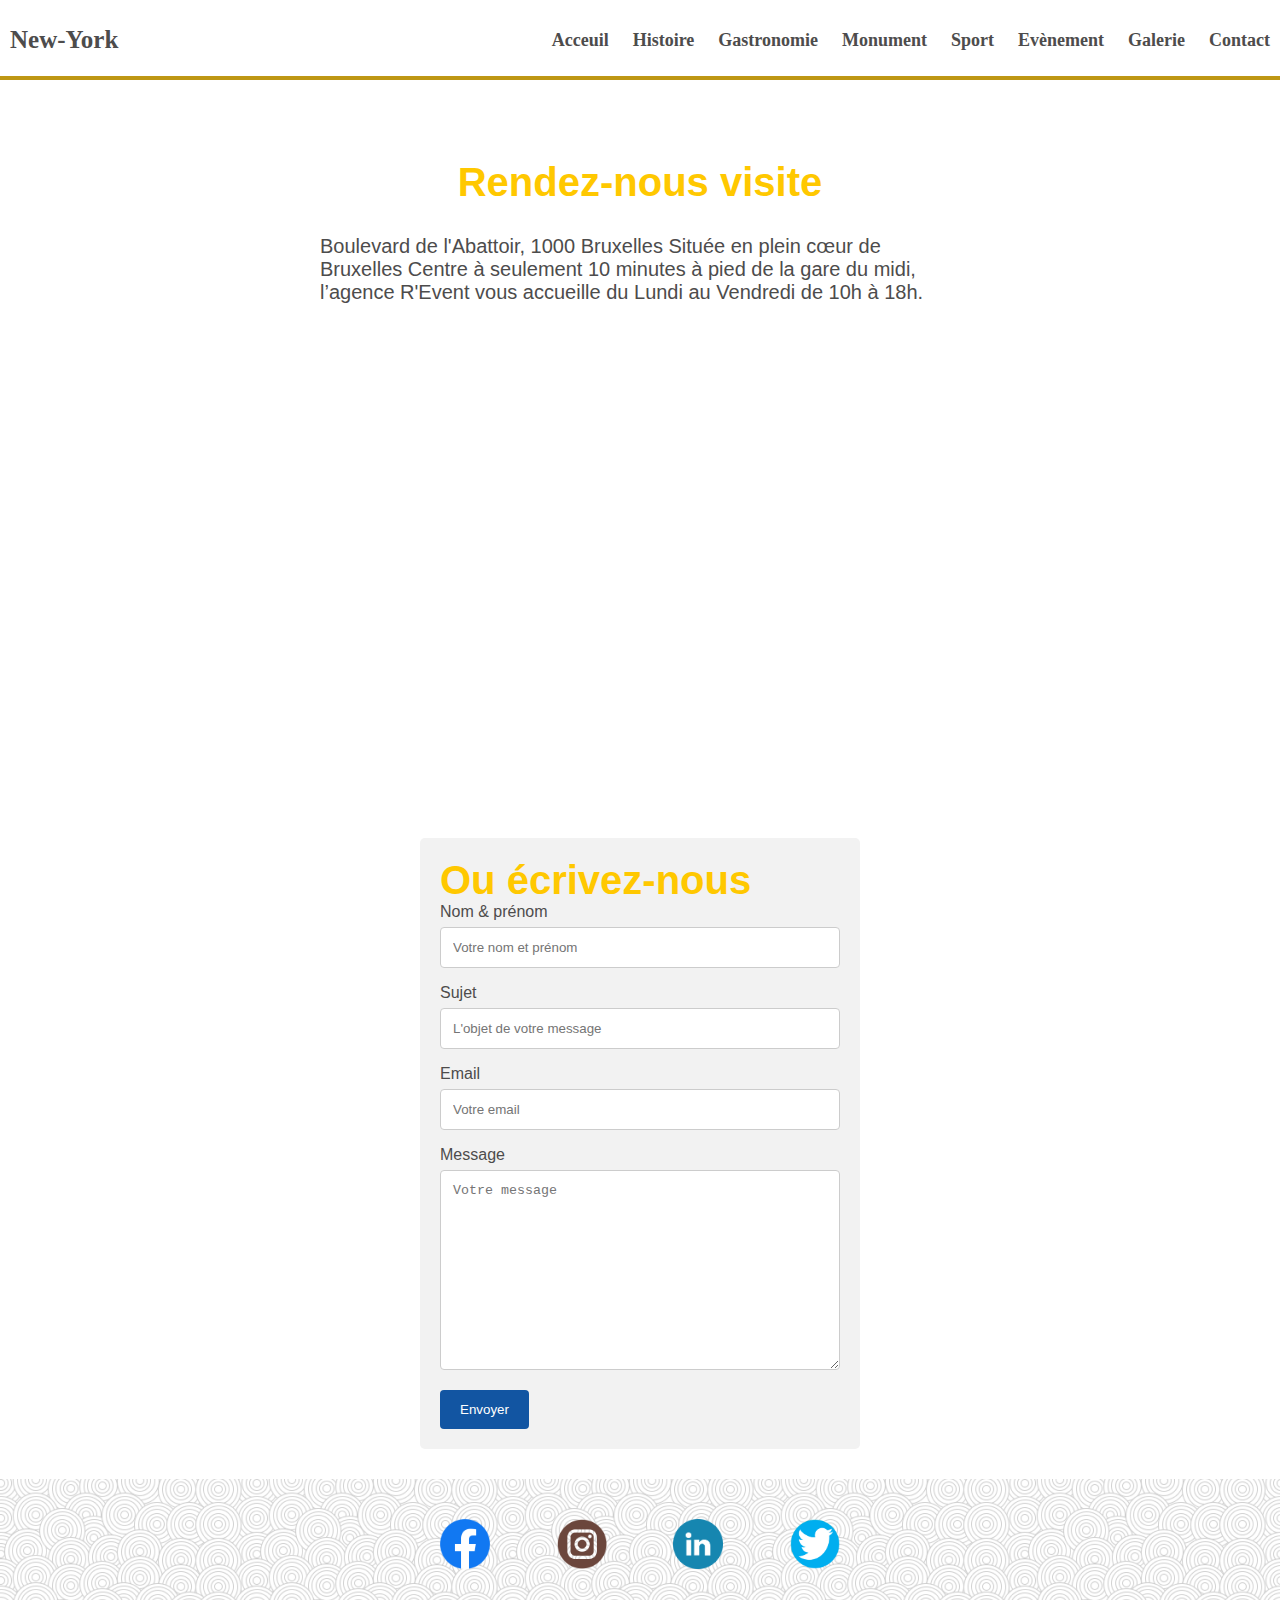
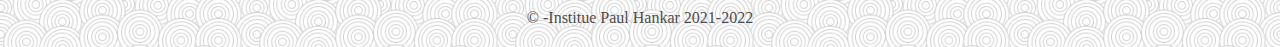
<file: contact.html>
<!DOCTYPE html>
<html lang="en">

<head>
    <meta charset="UTF-8">
    <meta http-equiv="X-UA-Compatible" content="IE=edge">
    <meta name="viewport" content="width=device-width, initial-scale=1.0">
    <link rel="stylesheet" href="projet.css">
    <title>Document</title>
</head>

<body>

    <header>
        <div class="menu">
            <div id="logo">
                 <p>New-York</p>
            </div>
            <nav>
                <a id="icon-menu" href="#"><img src="/icones/menu-icon.png" alt=""></a>
                <ul>
    
                    <li class="nav-item"><a href="index.html">Acceuil</a></li>
                    <li class="nav-item"><a href="histoire.html">Histoire</a></li>
                    <li class="nav-item"><a href="gastronomie.html">Gastronomie</a></li>
                    <li class="nav-item"><a href="monument.html">Monument</a></li>
                    <li class="nav-item"><a href="sport.html">Sport</a></li>
                    <li class="nav-item"><a href="evenement.html">Evènement</a></li>
                    <li class="nav-item"><a href="galerie.html">Galerie</a></li>
                    <li class="nav-item"><a href="contact.html">Contact</a></li>
                </ul>
            </nav>
        </div>
    </header>

    <section>

        <div class="contenaireAdresse">
            <h1 class="rdv">Rendez-nous visite</h1>
            <div class="adresse">
                <p> Boulevard de l'Abattoir, 1000 Bruxelles
                    Située en plein cœur de Bruxelles Centre à seulement 10 minutes à pied de la gare du midi, l’agence
                    R'Event vous accueille du Lundi au Vendredi de 10h à 18h.</p>
            </div>
            <div class="map">
                <iframe
                    src="https://www.google.com/maps/embed?pb=!1m18!1m12!1m3!1d2519.126809619983!2d4.335318250719584!3d50.84733597943166!2m3!1f0!2f0!3f0!3m2!1i1024!2i768!4f13.1!3m3!1m2!1s0x47c3c475bd172b77%3A0xf424ad87a6d949dc!2sInstitut%20Paul%20Hankar!5e0!3m2!1sfr!2sbe!4v1649591966982!5m2!1sfr!2sbe"
                    width="600" height="450" style="border:0;" allowfullscreen="" loading="lazy"
                    referrerpolicy="no-referrer-when-downgrade"></iframe>
            </div>

        </div>

        <div class="formulaire">
            <h1 class="form">Ou écrivez-nous</h1>
            <form action="/action_page.php">
                <label for="fname">Nom & prénom</label>
                <input type="text" id="fname" name="firstname" placeholder="Votre nom et prénom">

                <label for="sujet">Sujet</label>
                <input type="text" id="sujet" name="sujet" placeholder="L'objet de votre message">

                <label for="emailAddress">Email</label>
                <input id="emailAddress" type="email" name="email" placeholder="Votre email">


                <label for="subject">Message</label>
                <textarea id="subject" name="subject" placeholder="Votre message" style="height:200px"></textarea>

                <input type="submit" value="Envoyer">
            </form>
        </div>


    </section>

    <footer id="footer">
        <div class="footer">

            <div class="reseau">
                <a href="https://fr-fr.facebook.com/"> <img src="/icones/facebook.png" alt=""></a>
                <a href="https://www.instagram.com/?hl=fr"> <img src="/icones/insta.ico" alt=""></a>
                <a href="https://www.linkedin.com/"><img src="/icones/link.png" alt=""></a>
                <a href="https://twitter.com/"><img src="/icones/twitter.png" alt=""></a>
            </div>
            <div class="textfooter">
                <p>&copy; -Institue Paul Hankar 2021-2022</p>
            </div>
        </div>
    </footer>

</body>

</html>
</file>
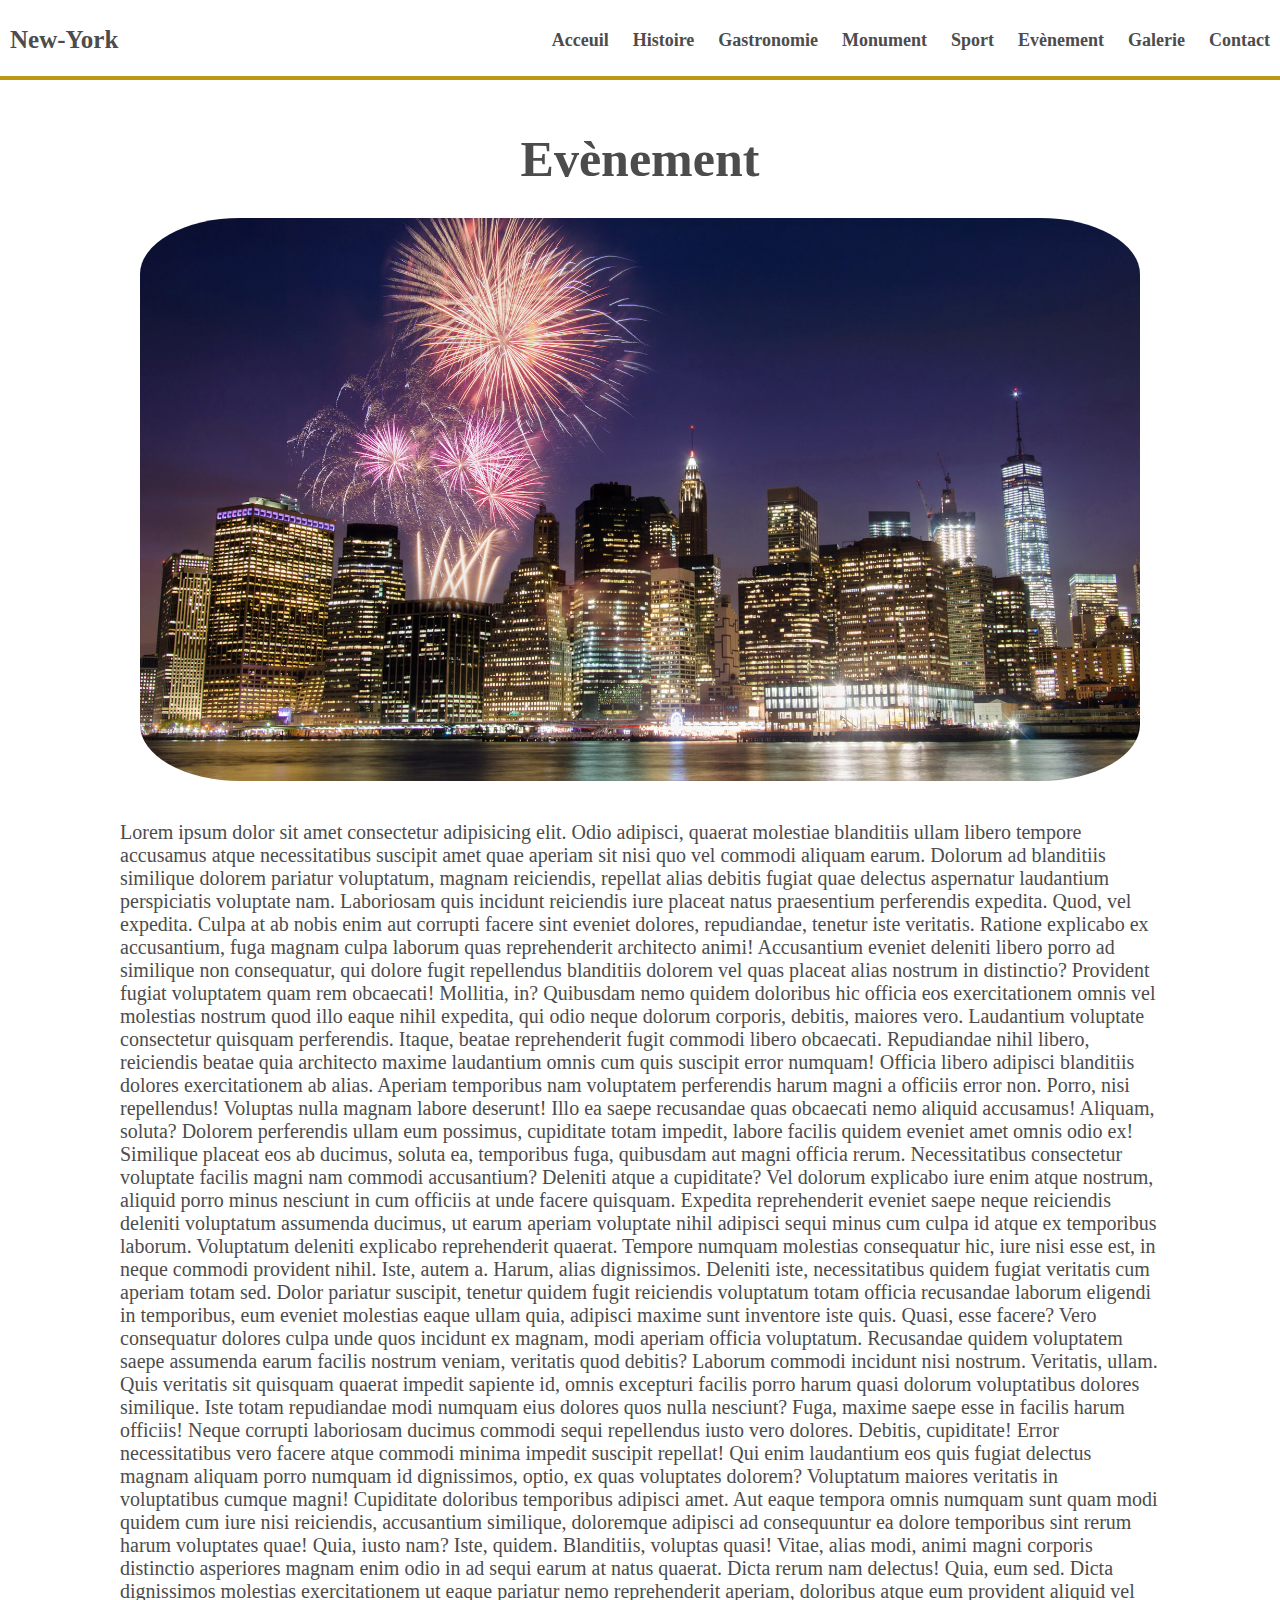
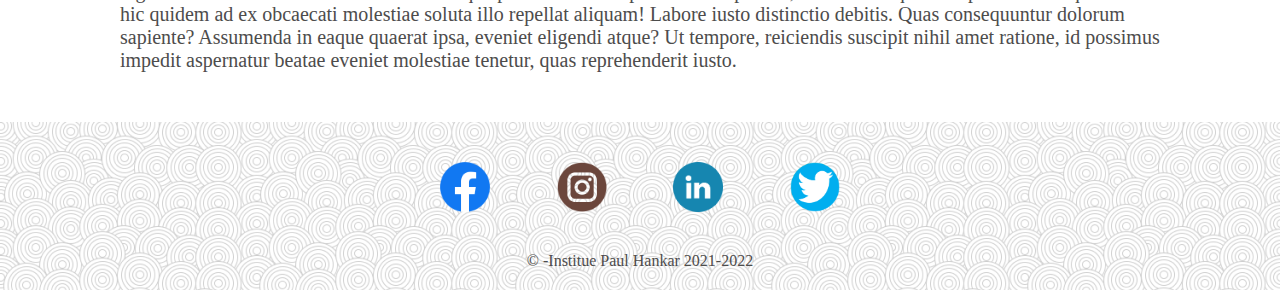
<file: evenement.html>
<!DOCTYPE html>
<html lang="en">

<head>
    <meta charset="UTF-8">
    <meta http-equiv="X-UA-Compatible" content="IE=edge">
    <meta name="viewport" content="width=device-width, initial-scale=1.0">
    <link rel="stylesheet" href="projet.css">
    <title>Document</title>
</head>

<body >

    <header>
        <div class="menu">
            <div id="logo">
                 <p>New-York</p>
            </div>
            <nav>
                <a id="icon-menu" href="#"><img src="/icones/menu-icon.png" alt=""></a>
                <ul>
    
                    <li class="nav-item"><a href="index.html">Acceuil</a></li>
                    <li class="nav-item"><a href="histoire.html">Histoire</a></li>
                    <li class="nav-item"><a href="gastronomie.html">Gastronomie</a></li>
                    <li class="nav-item"><a href="monument.html">Monument</a></li>
                    <li class="nav-item"><a href="sport.html">Sport</a></li>
                    <li class="nav-item"><a href="evenement.html">Evènement</a></li>
                    <li class="nav-item"><a href="galerie.html">Galerie</a></li>
                    <li class="nav-item"><a href="contact.html">Contact</a></li>
                </ul>
            </nav>
        </div>
    </header>

    <section id="evenement">
        <h1 class="titre">Evènement</h1>
        <div id="page4">
            <div> <img src="/img/FEU_ARTIFICE_NY.jpg" alt="" class="photoEvenement"></div>
            <div class="textEvenement">
                <p>Lorem ipsum dolor sit amet consectetur adipisicing elit. Odio adipisci, quaerat molestiae blanditiis ullam libero tempore accusamus atque necessitatibus suscipit amet quae aperiam sit nisi quo vel commodi aliquam earum.
                Dolorum ad blanditiis similique dolorem pariatur voluptatum, magnam reiciendis, repellat alias debitis fugiat quae delectus aspernatur laudantium perspiciatis voluptate nam. Laboriosam quis incidunt reiciendis iure placeat natus praesentium perferendis expedita.
                Quod, vel expedita. Culpa at ab nobis enim aut corrupti facere sint eveniet dolores, repudiandae, tenetur iste veritatis. Ratione explicabo ex accusantium, fuga magnam culpa laborum quas reprehenderit architecto animi!
                Accusantium eveniet deleniti libero porro ad similique non consequatur, qui dolore fugit repellendus blanditiis dolorem vel quas placeat alias nostrum in distinctio? Provident fugiat voluptatem quam rem obcaecati! Mollitia, in?
                Quibusdam nemo quidem doloribus hic officia eos exercitationem omnis vel molestias nostrum quod illo eaque nihil expedita, qui odio neque dolorum corporis, debitis, maiores vero. Laudantium voluptate consectetur quisquam perferendis.
                Itaque, beatae reprehenderit fugit commodi libero obcaecati. Repudiandae nihil libero, reiciendis beatae quia architecto maxime laudantium omnis cum quis suscipit error numquam! Officia libero adipisci blanditiis dolores exercitationem ab alias.
                Aperiam temporibus nam voluptatem perferendis harum magni a officiis error non. Porro, nisi repellendus! Voluptas nulla magnam labore deserunt! Illo ea saepe recusandae quas obcaecati nemo aliquid accusamus! Aliquam, soluta?
                Dolorem perferendis ullam eum possimus, cupiditate totam impedit, labore facilis quidem eveniet amet omnis odio ex! Similique placeat eos ab ducimus, soluta ea, temporibus fuga, quibusdam aut magni officia rerum.
                Necessitatibus consectetur voluptate facilis magni nam commodi accusantium? Deleniti atque a cupiditate? Vel dolorum explicabo iure enim atque nostrum, aliquid porro minus nesciunt in cum officiis at unde facere quisquam.
                Expedita reprehenderit eveniet saepe neque reiciendis deleniti voluptatum assumenda ducimus, ut earum aperiam voluptate nihil adipisci sequi minus cum culpa id atque ex temporibus laborum. Voluptatum deleniti explicabo reprehenderit quaerat.
                Tempore numquam molestias consequatur hic, iure nisi esse est, in neque commodi provident nihil. Iste, autem a. Harum, alias dignissimos. Deleniti iste, necessitatibus quidem fugiat veritatis cum aperiam totam sed.
                Dolor pariatur suscipit, tenetur quidem fugit reiciendis voluptatum totam officia recusandae laborum eligendi in temporibus, eum eveniet molestias eaque ullam quia, adipisci maxime sunt inventore iste quis. Quasi, esse facere?
                Vero consequatur dolores culpa unde quos incidunt ex magnam, modi aperiam officia voluptatum. Recusandae quidem voluptatem saepe assumenda earum facilis nostrum veniam, veritatis quod debitis? Laborum commodi incidunt nisi nostrum.
                Veritatis, ullam. Quis veritatis sit quisquam quaerat impedit sapiente id, omnis excepturi facilis porro harum quasi dolorum voluptatibus dolores similique. Iste totam repudiandae modi numquam eius dolores quos nulla nesciunt?
                Fuga, maxime saepe esse in facilis harum officiis! Neque corrupti laboriosam ducimus commodi sequi repellendus iusto vero dolores. Debitis, cupiditate! Error necessitatibus vero facere atque commodi minima impedit suscipit repellat!
                Qui enim laudantium eos quis fugiat delectus magnam aliquam porro numquam id dignissimos, optio, ex quas voluptates dolorem? Voluptatum maiores veritatis in voluptatibus cumque magni! Cupiditate doloribus temporibus adipisci amet.
                Aut eaque tempora omnis numquam sunt quam modi quidem cum iure nisi reiciendis, accusantium similique, doloremque adipisci ad consequuntur ea dolore temporibus sint rerum harum voluptates quae! Quia, iusto nam?
                Iste, quidem. Blanditiis, voluptas quasi! Vitae, alias modi, animi magni corporis distinctio asperiores magnam enim odio in ad sequi earum at natus quaerat. Dicta rerum nam delectus! Quia, eum sed.
                Dicta dignissimos molestias exercitationem ut eaque pariatur nemo reprehenderit aperiam, doloribus atque eum provident aliquid vel hic quidem ad ex obcaecati molestiae soluta illo repellat aliquam! Labore iusto distinctio debitis.
                Quas consequuntur dolorum sapiente? Assumenda in eaque quaerat ipsa, eveniet eligendi atque? Ut tempore, reiciendis suscipit nihil amet ratione, id possimus impedit aspernatur beatae eveniet molestiae tenetur, quas reprehenderit iusto.
                </p>
            </div>
        </div>
        </div>
    </section>

    <footer id="footer">
        <div class="footer">

            <div class="reseau">
                <a href="https://fr-fr.facebook.com/"> <img src="/icones/facebook.png" alt=""></a>
                <a href="https://www.instagram.com/?hl=fr"> <img src="/icones/insta.ico" alt=""></a>
                <a href="https://www.linkedin.com/"><img src="/icones/link.png" alt=""></a>
                <a href="https://twitter.com/"><img src="/icones/twitter.png" alt=""></a>
            </div>
            <div class="textfooter">
                <p>&copy; -Institue Paul Hankar 2021-2022</p>
            </div>
        </div>
    </footer>

</body>

</html>
</file>
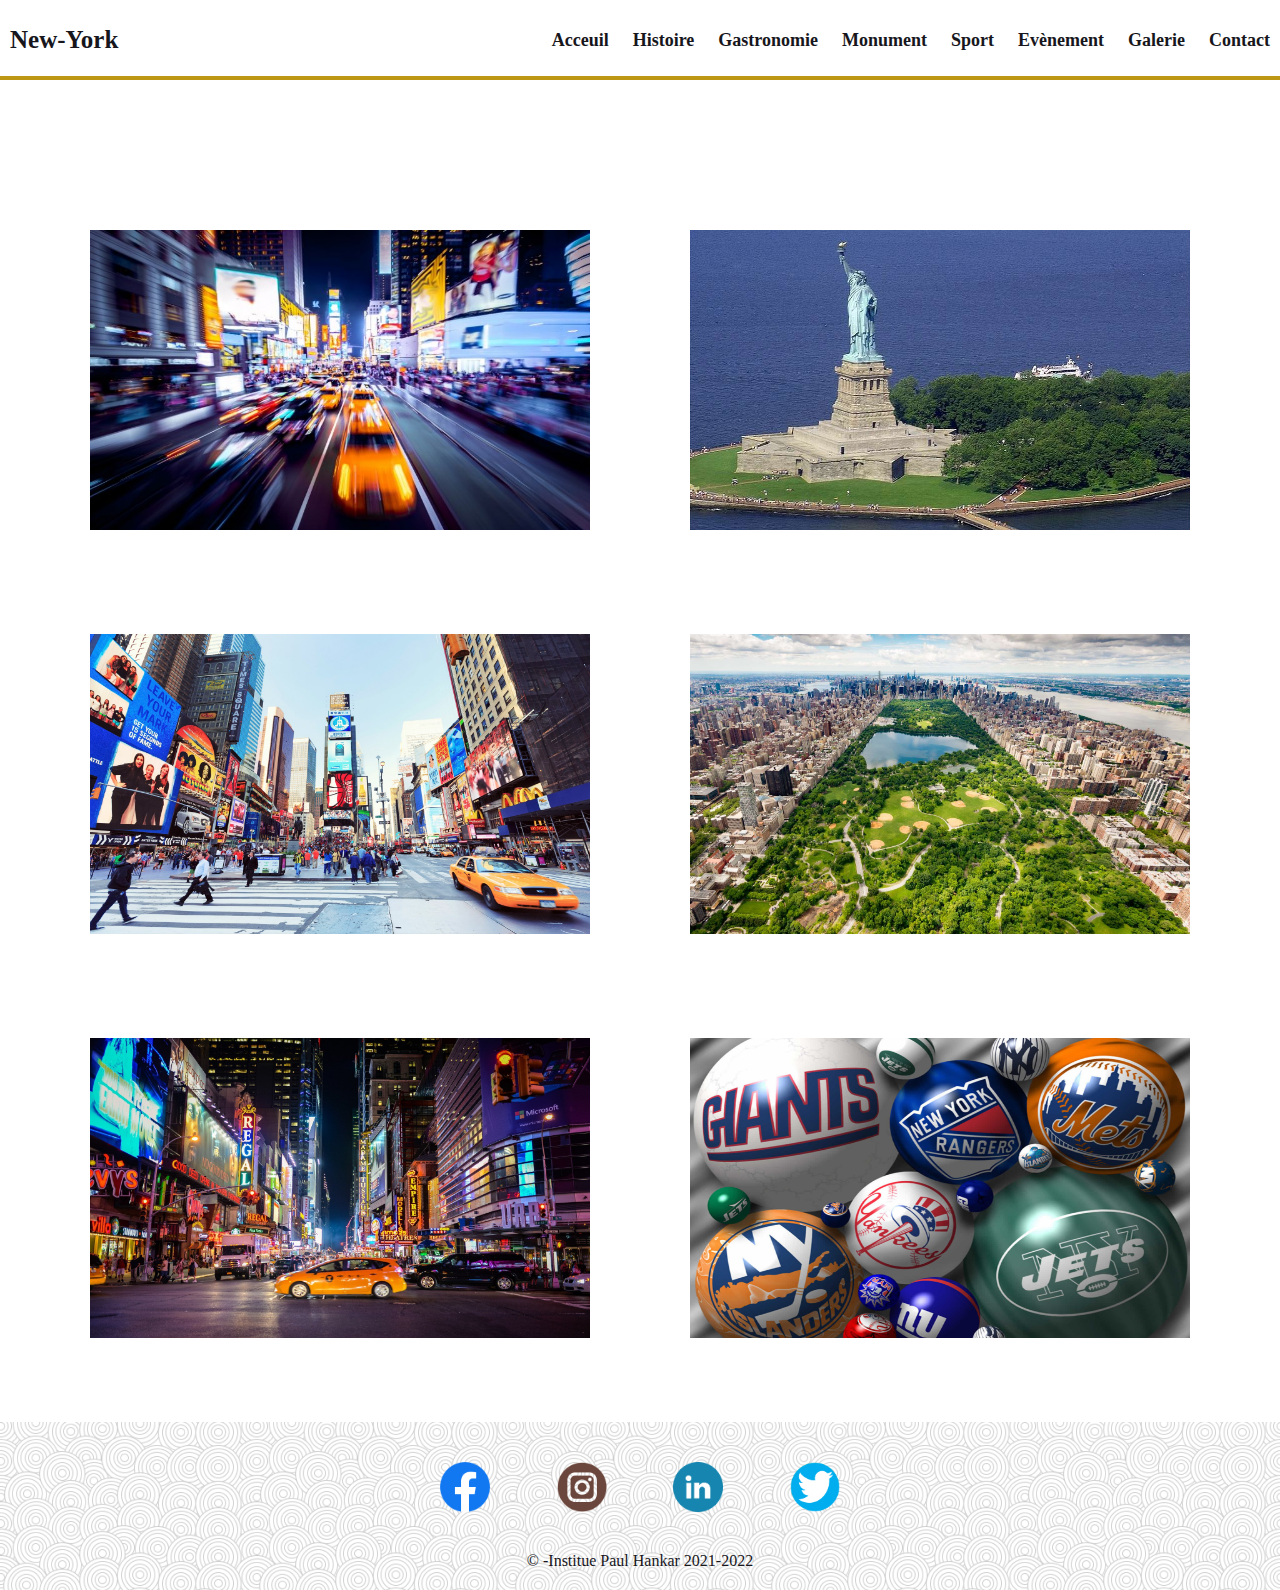
<file: galerie.html>
<!DOCTYPE html>
<html lang="en">

<head>
    <meta charset="UTF-8">
    <meta http-equiv="X-UA-Compatible" content="IE=edge">
    <meta name="viewport" content="width=device-width, initial-scale=1.0">
    <link rel="stylesheet" href="style.css">
    <link rel="stylesheet" href="lightbox.min.css">
    <link rel="stylesheet" href="">
    <script src="lightbox-plus-jquery.min.js"></script>

    <title>Document</title>
</head>

<header>
    <div class="menu">
        <div id="logo">
             <p>New-York</p>
        </div>
        <nav>
            <a id="icon-menu" href="#"><img src="/icones/menu-icon.png" alt=""></a>
            <ul>

                <li class="nav-item"><a href="index.html">Acceuil</a></li>
                <li class="nav-item"><a href="histoire.html">Histoire</a></li>
                <li class="nav-item"><a href="gastronomie.html">Gastronomie</a></li>
                <li class="nav-item"><a href="monument.html">Monument</a></li>
                <li class="nav-item"><a href="sport.html">Sport</a></li>
                <li class="nav-item"><a href="evenement.html">Evènement</a></li>
                <li class="nav-item"><a href="galerie.html">Galerie</a></li>
                <li class="nav-item"><a href="contact.html">Contact</a></li>
            </ul>
        </nav>
    </div>
</header>

<body>
    <section>
        <div class="galerie">
            <a href="/img/best-New-York-City-night-tours.jpg" data-lightbox="MaGalerie" data-title="New-York"><img
                    src="/img/best-New-York-City-night-tours.jpg" alt="" class="image"></a>
            <a href="/img/Liberty-island.jpg" data-lightbox="MaGalerie" data-title="New-York"><img
                    src="/img/Liberty-island.jpg" alt="" class="image"></a>
            <a href="/img/NY-J.jpg" data-lightbox="MaGalerie" data-title="New-York"><img src="/img/NY-J.jpg" alt=""
                    class="image"></a>
            <a href="/img/centraleP.jpg" data-lightbox="MaGalerie" data-title="New-York"><img src="/img/centraleP.jpg"
                    alt="" class="image"></a>
            <a href="/img/new-york-et-yellow-cab-la-nuit.jpg" data-lightbox="MaGalerie" data-title="New-York"><img
                    src="/img/new-york-et-yellow-cab-la-nuit.jpg" alt="" class="image"></a>
            <a href="/img/les-grandes-equipes-sportives-professionnelles-new-york-une.jpg" data-lightbox="MaGalerie"
                data-title="New-York"><img src="/img/les-grandes-equipes-sportives-professionnelles-new-york-une.jpg"
                    alt="" class="image"></a>
        </div>
    </section>

    <footer id="footer">
        <div class="footer">

            <div class="reseau">
                <a href="https://fr-fr.facebook.com/"> <img src="/icones/facebook.png" alt=""></a>
                <a href="https://www.instagram.com/?hl=fr"> <img src="/icones/insta.ico" alt=""></a>
                <a href="https://www.linkedin.com/"><img src="/icones/link.png" alt=""></a>
                <a href="https://twitter.com/"><img src="/icones/twitter.png" alt=""></a>
            </div>
            <div class="textfooter">
                <p>&copy; -Institue Paul Hankar 2021-2022</p>
            </div>
        </div>
    </footer>

    <script src="lightbox.js"></script>
</body>

</html>
</file>
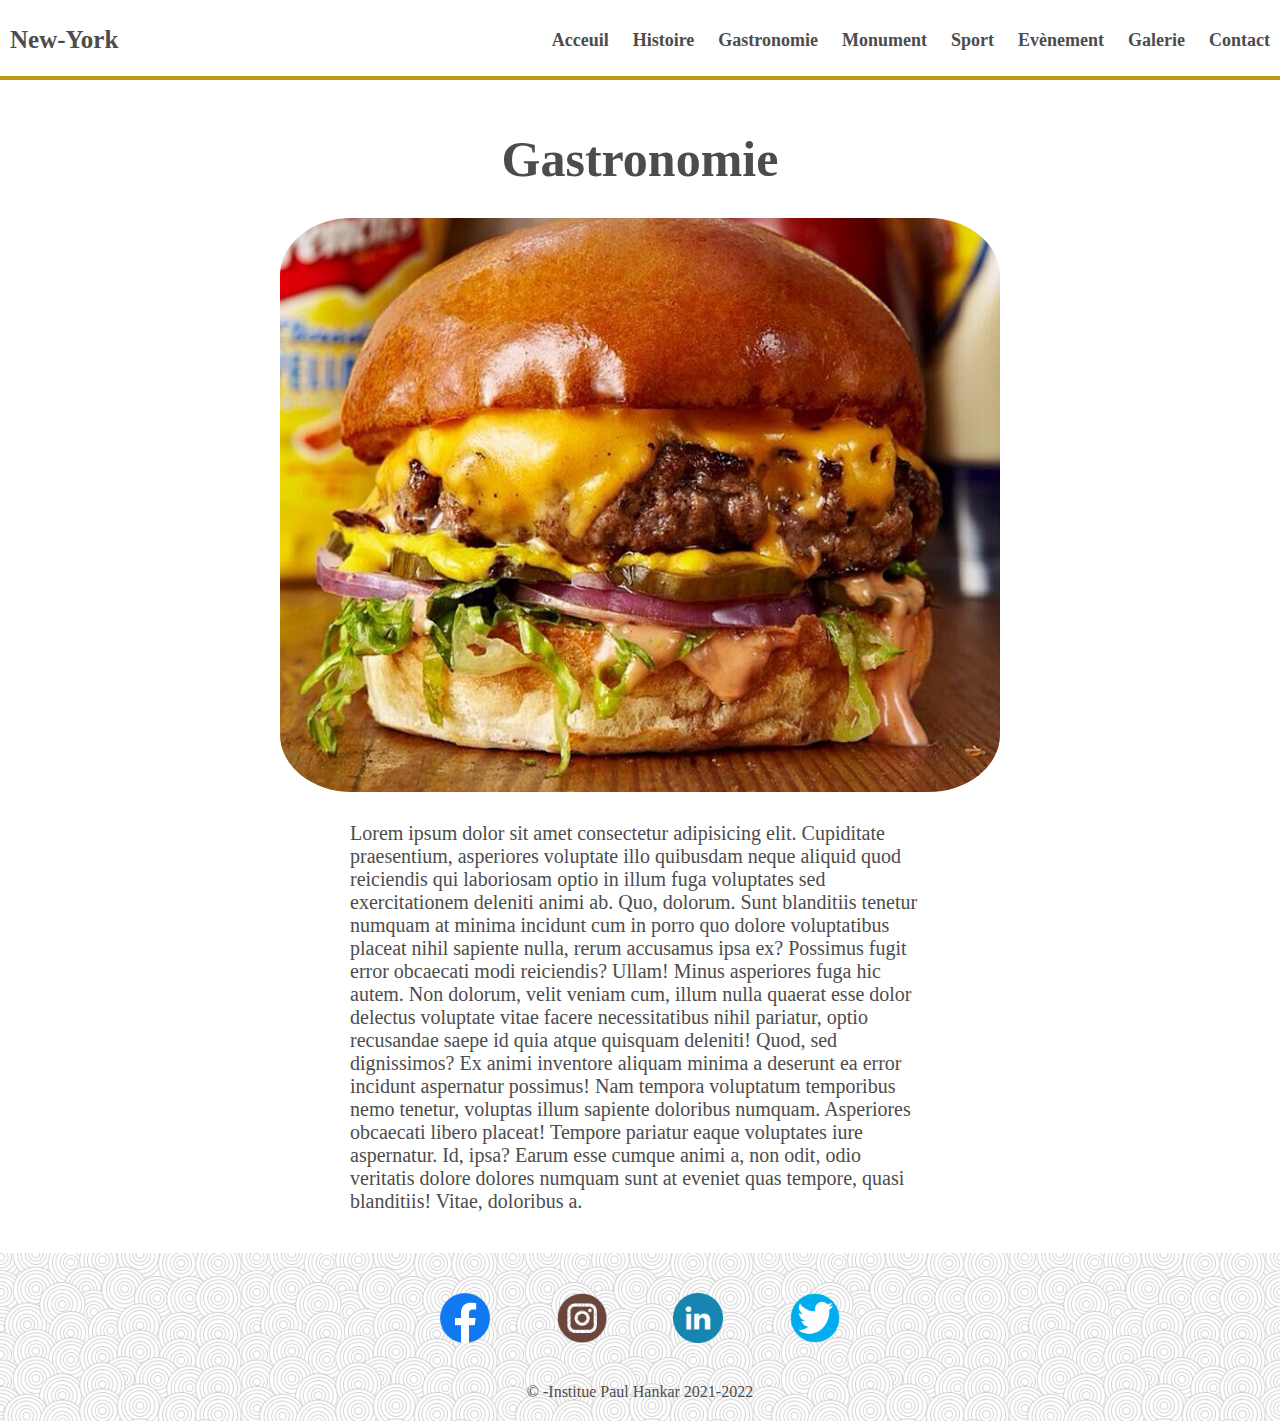
<file: gastronomie.html>
<!DOCTYPE html>
<html lang="en">
<head>
    <meta charset="UTF-8">
    <meta http-equiv="X-UA-Compatible" content="IE=edge">
    <meta name="viewport" content="width=device-width, initial-scale=1.0">
    <link rel="stylesheet" href="projet.css">
    <title>Document</title>
</head>
<body>

    <header>
        <div class="menu">
            <div id="logo">
                 <p>New-York</p>
            </div>
            <nav>
                <a id="icon-menu" href="#"><img src="/icones/menu-icon.png" alt=""></a>
                <ul>
    
                    <li class="nav-item"><a href="index.html">Acceuil</a></li>
                    <li class="nav-item"><a href="histoire.html">Histoire</a></li>
                    <li class="nav-item"><a href="gastronomie.html">Gastronomie</a></li>
                    <li class="nav-item"><a href="monument.html">Monument</a></li>
                    <li class="nav-item"><a href="sport.html">Sport</a></li>
                    <li class="nav-item"><a href="evenement.html">Evènement</a></li>
                    <li class="nav-item"><a href="galerie.html">Galerie</a></li>
                    <li class="nav-item"><a href="contact.html">Contact</a></li>
                </ul>
            </nav>
        </div>
    </header>

    <section id="gastronomie">
        <h1 class="titre">Gastronomie</h1>
        <div id="page2">
            <div > <img src="/img/Gastronomie.png" alt="" class="photo2"></div>
            <div class="text">
                <p>Lorem ipsum dolor sit amet consectetur adipisicing elit. Cupiditate praesentium, asperiores voluptate
                    illo quibusdam neque aliquid quod reiciendis qui laboriosam optio in illum fuga voluptates sed
                    exercitationem deleniti animi ab.
                    Quo, dolorum. Sunt blanditiis tenetur numquam at minima incidunt cum in porro quo dolore
                    voluptatibus placeat nihil sapiente nulla, rerum accusamus ipsa ex? Possimus fugit error obcaecati
                    modi reiciendis? Ullam!
                    Minus asperiores fuga hic autem. Non dolorum, velit veniam cum, illum nulla quaerat esse dolor
                    delectus voluptate vitae facere necessitatibus nihil pariatur, optio recusandae saepe id quia atque
                    quisquam deleniti!
                    Quod, sed dignissimos? Ex animi inventore aliquam minima a deserunt ea error incidunt aspernatur
                    possimus! Nam tempora voluptatum temporibus nemo tenetur, voluptas illum sapiente doloribus numquam.
                    Asperiores obcaecati libero placeat!
                    Tempore pariatur eaque voluptates iure aspernatur. Id, ipsa? Earum esse cumque animi a, non odit,
                    odio veritatis dolore dolores numquam sunt at eveniet quas tempore, quasi blanditiis! Vitae,
                    doloribus a.
                </p>
            </div>
        </div>
        </div>
    </section>

    <footer id="footer">
        <div class="footer">

            <div class="reseau">
                <a href="https://fr-fr.facebook.com/"> <img src="/icones/facebook.png" alt=""></a>
                <a href="https://www.instagram.com/?hl=fr"> <img src="/icones/insta.ico" alt=""></a>
                 <a href="https://www.linkedin.com/"><img src="/icones/link.png" alt=""></a>
                 <a href="https://twitter.com/"><img src="/icones/twitter.png" alt=""></a>
            </div>
            <div class="textfooter">
                <p>&copy; -Institue Paul Hankar 2021-2022</p>
            </div>
        </div>
    </footer>

</body>
</html>
</file>
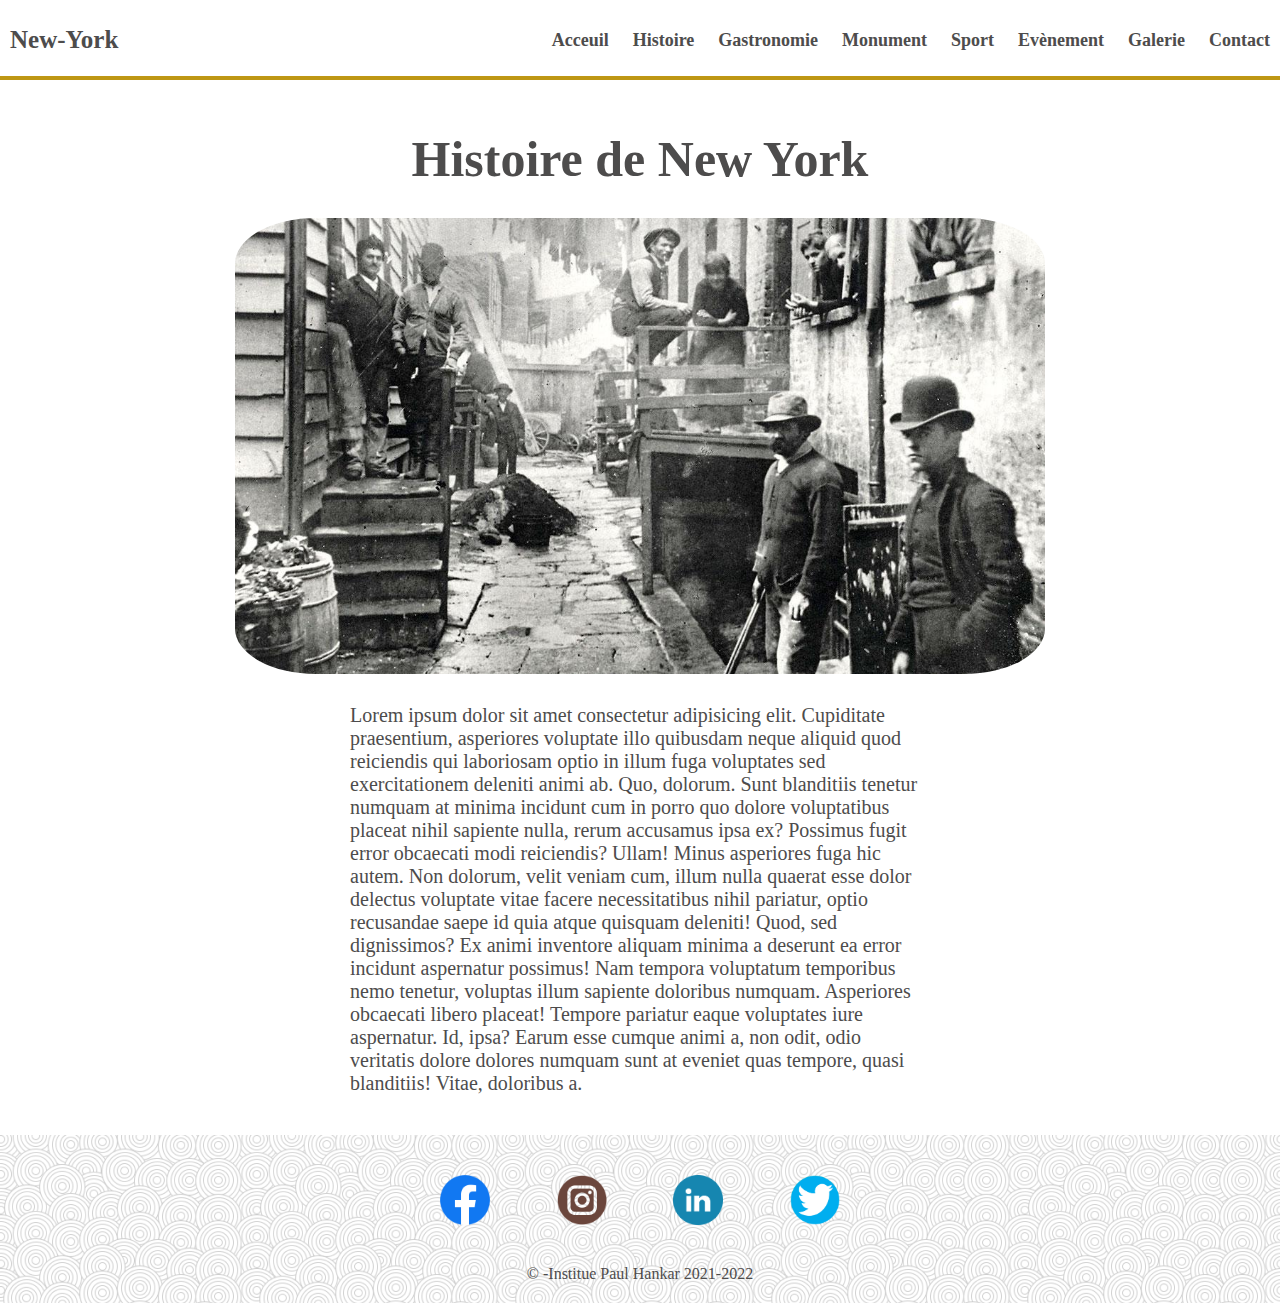
<file: histoire.html>
<!DOCTYPE html>
<html lang="en">
<head>
    <meta charset="UTF-8">
    <meta http-equiv="X-UA-Compatible" content="IE=edge">
    <meta name="viewport" content="width=device-width, initial-scale=1.0">
    <link rel="stylesheet" href="projet.css">
    <title>Document</title>
</head>
<body>

    <header>
        <div class="menu">
            <div id="logo">
                 <p>New-York</p>
            </div>
            <nav>
                <a id="icon-menu" href="#"><img src="/icones/menu-icon.png" alt=""></a>
                <ul>
    
                    <li class="nav-item"><a href="index.html">Acceuil</a></li>
                    <li class="nav-item"><a href="histoire.html">Histoire</a></li>
                    <li class="nav-item"><a href="gastronomie.html">Gastronomie</a></li>
                    <li class="nav-item"><a href="monument.html">Monument</a></li>
                    <li class="nav-item"><a href="sport.html">Sport</a></li>
                    <li class="nav-item"><a href="evenement.html">Evènement</a></li>
                    <li class="nav-item"><a href="galerie.html">Galerie</a></li>
                    <li class="nav-item"><a href="contact.html">Contact</a></li>
                </ul>
            </nav>
        </div>
    </header>   
    <section id="histoire">
        <h1 class="titre">Histoire de New York</h1>
        <div id="page1">
            <div > <img src="/img/histoire.jpeg" alt="" class="photo"></div>
            <div class="text">
                <p>Lorem ipsum dolor sit amet consectetur adipisicing elit. Cupiditate praesentium, asperiores voluptate
                    illo quibusdam neque aliquid quod reiciendis qui laboriosam optio in illum fuga voluptates sed
                    exercitationem deleniti animi ab.
                    Quo, dolorum. Sunt blanditiis tenetur numquam at minima incidunt cum in porro quo dolore
                    voluptatibus placeat nihil sapiente nulla, rerum accusamus ipsa ex? Possimus fugit error obcaecati
                    modi reiciendis? Ullam!
                    Minus asperiores fuga hic autem. Non dolorum, velit veniam cum, illum nulla quaerat esse dolor
                    delectus voluptate vitae facere necessitatibus nihil pariatur, optio recusandae saepe id quia atque
                    quisquam deleniti!
                    Quod, sed dignissimos? Ex animi inventore aliquam minima a deserunt ea error incidunt aspernatur
                    possimus! Nam tempora voluptatum temporibus nemo tenetur, voluptas illum sapiente doloribus numquam.
                    Asperiores obcaecati libero placeat!
                    Tempore pariatur eaque voluptates iure aspernatur. Id, ipsa? Earum esse cumque animi a, non odit,
                    odio veritatis dolore dolores numquam sunt at eveniet quas tempore, quasi blanditiis! Vitae,
                    doloribus a.
                </p>
            </div>
        </div>
    </section>

    <footer id="footer">
        <div class="footer">

            <div class="reseau">
                <a href="https://fr-fr.facebook.com/"> <img src="/icones/facebook.png" alt=""></a>
                <a href="https://www.instagram.com/?hl=fr"> <img src="/icones/insta.ico" alt=""></a>
                 <a href="https://www.linkedin.com/"><img src="/icones/link.png" alt=""></a>
                 <a href="https://twitter.com/"><img src="/icones/twitter.png" alt=""></a>
            </div>
            <div class="textfooter">
                <p>&copy; -Institue Paul Hankar 2021-2022</p>
            </div>
        </div>
    </footer>

</body>
</html>
</file>
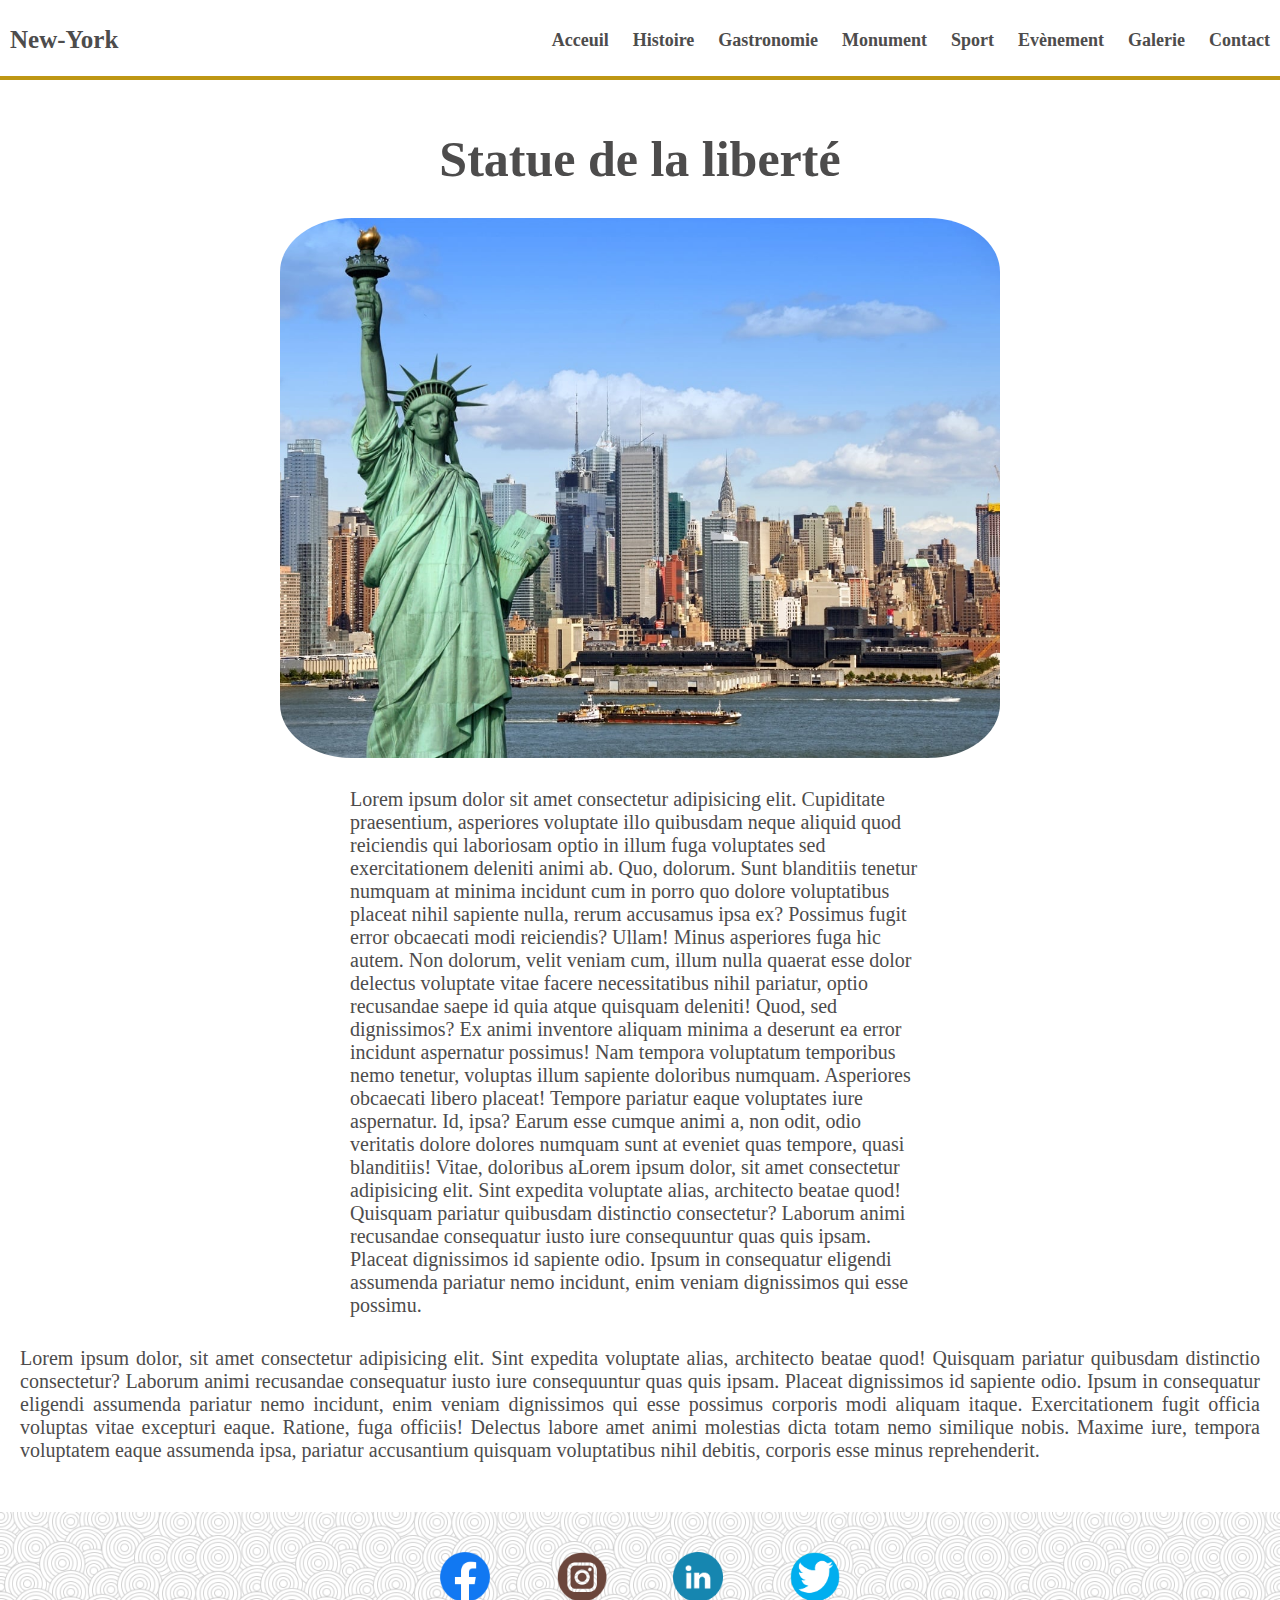
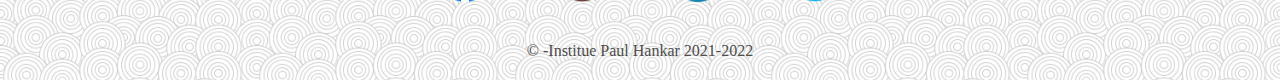
<file: monument.html>
<!DOCTYPE html>
<html lang="en">
<head>
    <meta charset="UTF-8">
    <meta http-equiv="X-UA-Compatible" content="IE=edge">
    <meta name="viewport" content="width=device-width, initial-scale=1.0">
    <link rel="stylesheet" href="projet.css">
    <title>Document</title>
</head>
<body>

   <header>
    <div class="menu">
        <div id="logo">
             <p>New-York</p>
        </div>
        <nav>
            <a id="icon-menu" href="#"><img src="/icones/menu-icon.png" alt=""></a>
            <ul>

                <li class="nav-item"><a href="index.html">Acceuil</a></li>
                <li class="nav-item"><a href="histoire.html">Histoire</a></li>
                <li class="nav-item"><a href="gastronomie.html">Gastronomie</a></li>
                <li class="nav-item"><a href="monument.html">Monument</a></li>
                <li class="nav-item"><a href="sport.html">Sport</a></li>
                <li class="nav-item"><a href="evenement.html">Evènement</a></li>
                <li class="nav-item"><a href="galerie.html">Galerie</a></li>
                <li class="nav-item"><a href="contact.html">Contact</a></li>
            </ul>
        </nav>
    </div>
    
</header>


    <section id="monument">
        <h1 class="titre">Statue de la liberté</h1>
        <div id="page3">
            <div > <img src="/img/statue_liberte.jpg" alt="" class="photo2"></div>
            <div class="text">
                <p>Lorem ipsum dolor sit amet consectetur adipisicing elit. Cupiditate praesentium, asperiores voluptate
                    illo quibusdam neque aliquid quod reiciendis qui laboriosam optio in illum fuga voluptates sed
                    exercitationem deleniti animi ab.
                    Quo, dolorum. Sunt blanditiis tenetur numquam at minima incidunt cum in porro quo dolore
                    voluptatibus placeat nihil sapiente nulla, rerum accusamus ipsa ex? Possimus fugit error obcaecati
                    modi reiciendis? Ullam!
                    Minus asperiores fuga hic autem. Non dolorum, velit veniam cum, illum nulla quaerat esse dolor
                    delectus voluptate vitae facere necessitatibus nihil pariatur, optio recusandae saepe id quia atque
                    quisquam deleniti!
                    Quod, sed dignissimos? Ex animi inventore aliquam minima a deserunt ea error incidunt aspernatur
                    possimus! Nam tempora voluptatum temporibus nemo tenetur, voluptas illum sapiente doloribus numquam.
                    Asperiores obcaecati libero placeat!
                    Tempore pariatur eaque voluptates iure aspernatur. Id, ipsa? Earum esse cumque animi a, non odit,
                    odio veritatis dolore dolores numquam sunt at eveniet quas tempore, quasi blanditiis! Vitae,
                    doloribus aLorem ipsum dolor, sit amet consectetur adipisicing elit. Sint expedita voluptate
                    alias, architecto beatae quod! Quisquam pariatur quibusdam distinctio consectetur? Laborum animi
                    recusandae consequatur iusto iure consequuntur quas quis ipsam.
                    Placeat dignissimos id sapiente odio. Ipsum in consequatur eligendi assumenda pariatur nemo
                    incidunt, enim veniam dignissimos qui esse possimu.
                </p>

            </div>
        </div>
        <div class="paragraphe2">Lorem ipsum dolor, sit amet consectetur adipisicing elit. Sint expedita voluptate
            alias, architecto beatae quod! Quisquam pariatur quibusdam distinctio consectetur? Laborum animi
            recusandae consequatur iusto iure consequuntur quas quis ipsam.
            Placeat dignissimos id sapiente odio. Ipsum in consequatur eligendi assumenda pariatur nemo
            incidunt, enim veniam dignissimos qui esse possimus corporis modi aliquam itaque. Exercitationem
            fugit officia voluptas vitae excepturi eaque.
            Ratione, fuga officiis! Delectus labore amet animi molestias dicta totam nemo similique nobis.
            Maxime iure, tempora voluptatem eaque assumenda ipsa, pariatur accusantium quisquam voluptatibus
            nihil debitis, corporis esse minus reprehenderit.</div>
    </section>

    <footer id="footer">
        <div class="footer">

            <div class="reseau">
                <a href="https://fr-fr.facebook.com/"> <img src="/icones/facebook.png" alt=""></a>
                <a href="https://www.instagram.com/?hl=fr"> <img src="/icones/insta.ico" alt=""></a>
                 <a href="https://www.linkedin.com/"><img src="/icones/link.png" alt=""></a>
                 <a href="https://twitter.com/"><img src="/icones/twitter.png" alt=""></a>
            </div>
            <div class="textfooter">
                <p>&copy; -Institue Paul Hankar 2021-2022</p>
            </div>
        </div>
    </footer>

</body>
</html>
</file>
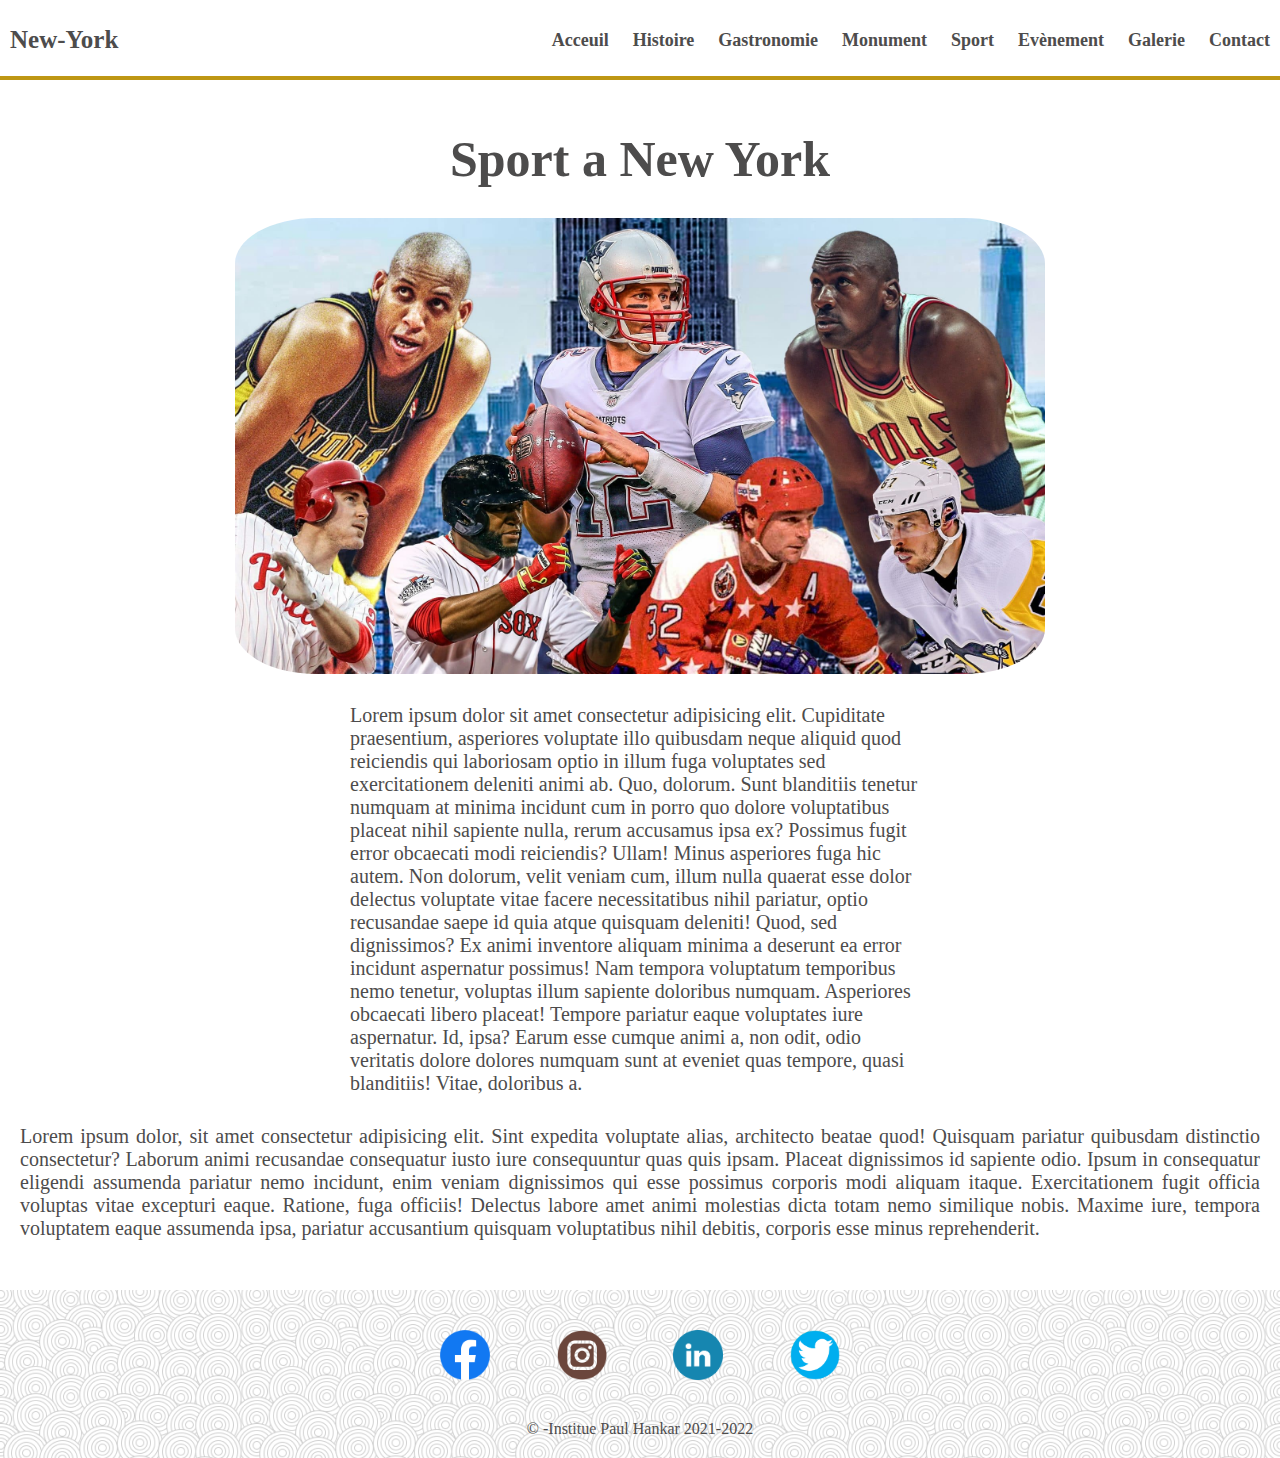
<file: sport.html>
<!DOCTYPE html>
<html lang="en">

<head>
    <meta charset="UTF-8">
    <meta http-equiv="X-UA-Compatible" content="IE=edge">
    <meta name="viewport" content="width=device-width, initial-scale=1.0">
    <link rel="stylesheet" href="projet.css">
    <title>Document</title>
</head>

<body>

    <header>
        <div class="menu">
            <div id="logo">
                <p>New-York</p>
            </div>
            <nav>
                <a id="icon-menu" href="#"><img src="/icones/menu-icon.png" alt=""></a>
                <ul>

                    <li class="nav-item"><a href="index.html">Acceuil</a></li>
                    <li class="nav-item"><a href="histoire.html">Histoire</a></li>
                    <li class="nav-item"><a href="gastronomie.html">Gastronomie</a></li>
                    <li class="nav-item"><a href="monument.html">Monument</a></li>
                    <li class="nav-item"><a href="sport.html">Sport</a></li>
                    <li class="nav-item"><a href="evenement.html">Evènement</a></li>
                    <li class="nav-item"><a href="galerie.html">Galerie</a></li>
                    <li class="nav-item"><a href="contact.html">Contact</a></li>
                </ul>
            </nav>
        </div>

    </header>


    <section id="sport">
        <h1 class="titre">Sport a New York</h1>
        <div id="page1">
            <div> <img src="/img/new_york_sports.jpg" alt="" class="photo"></div>
            <div class="text">
                <p>Lorem ipsum dolor sit amet consectetur adipisicing elit. Cupiditate praesentium, asperiores voluptate
                    illo quibusdam neque aliquid quod reiciendis qui laboriosam optio in illum fuga voluptates sed
                    exercitationem deleniti animi ab.
                    Quo, dolorum. Sunt blanditiis tenetur numquam at minima incidunt cum in porro quo dolore
                    voluptatibus placeat nihil sapiente nulla, rerum accusamus ipsa ex? Possimus fugit error obcaecati
                    modi reiciendis? Ullam!
                    Minus asperiores fuga hic autem. Non dolorum, velit veniam cum, illum nulla quaerat esse dolor
                    delectus voluptate vitae facere necessitatibus nihil pariatur, optio recusandae saepe id quia atque
                    quisquam deleniti!
                    Quod, sed dignissimos? Ex animi inventore aliquam minima a deserunt ea error incidunt aspernatur
                    possimus! Nam tempora voluptatum temporibus nemo tenetur, voluptas illum sapiente doloribus numquam.
                    Asperiores obcaecati libero placeat!
                    Tempore pariatur eaque voluptates iure aspernatur. Id, ipsa? Earum esse cumque animi a, non odit,
                    odio veritatis dolore dolores numquam sunt at eveniet quas tempore, quasi blanditiis! Vitae,
                    doloribus a.
                </p>
            </div>
        </div>
        <div class="paragraphe2">Lorem ipsum dolor, sit amet consectetur adipisicing elit. Sint expedita voluptate
            alias, architecto beatae quod! Quisquam pariatur quibusdam distinctio consectetur? Laborum animi
            recusandae consequatur iusto iure consequuntur quas quis ipsam.
            Placeat dignissimos id sapiente odio. Ipsum in consequatur eligendi assumenda pariatur nemo
            incidunt, enim veniam dignissimos qui esse possimus corporis modi aliquam itaque. Exercitationem
            fugit officia voluptas vitae excepturi eaque.
            Ratione, fuga officiis! Delectus labore amet animi molestias dicta totam nemo similique nobis.
            Maxime iure, tempora voluptatem eaque assumenda ipsa, pariatur accusantium quisquam voluptatibus
            nihil debitis, corporis esse minus reprehenderit.</div>
    </section>

    <footer id="footer">
        <div class="footer">

            <div class="reseau">
                <a href="https://fr-fr.facebook.com/"> <img src="/icones/facebook.png" alt=""></a>
                <a href="https://www.instagram.com/?hl=fr"> <img src="/icones/insta.ico" alt=""></a>
                <a href="https://www.linkedin.com/"><img src="/icones/link.png" alt=""></a>
                <a href="https://twitter.com/"><img src="/icones/twitter.png" alt=""></a>
            </div>
            <div class="textfooter">
                <p>&copy; -Institue Paul Hankar 2021-2022</p>
            </div>
        </div>
    </footer>

</body>

</html>
</file>
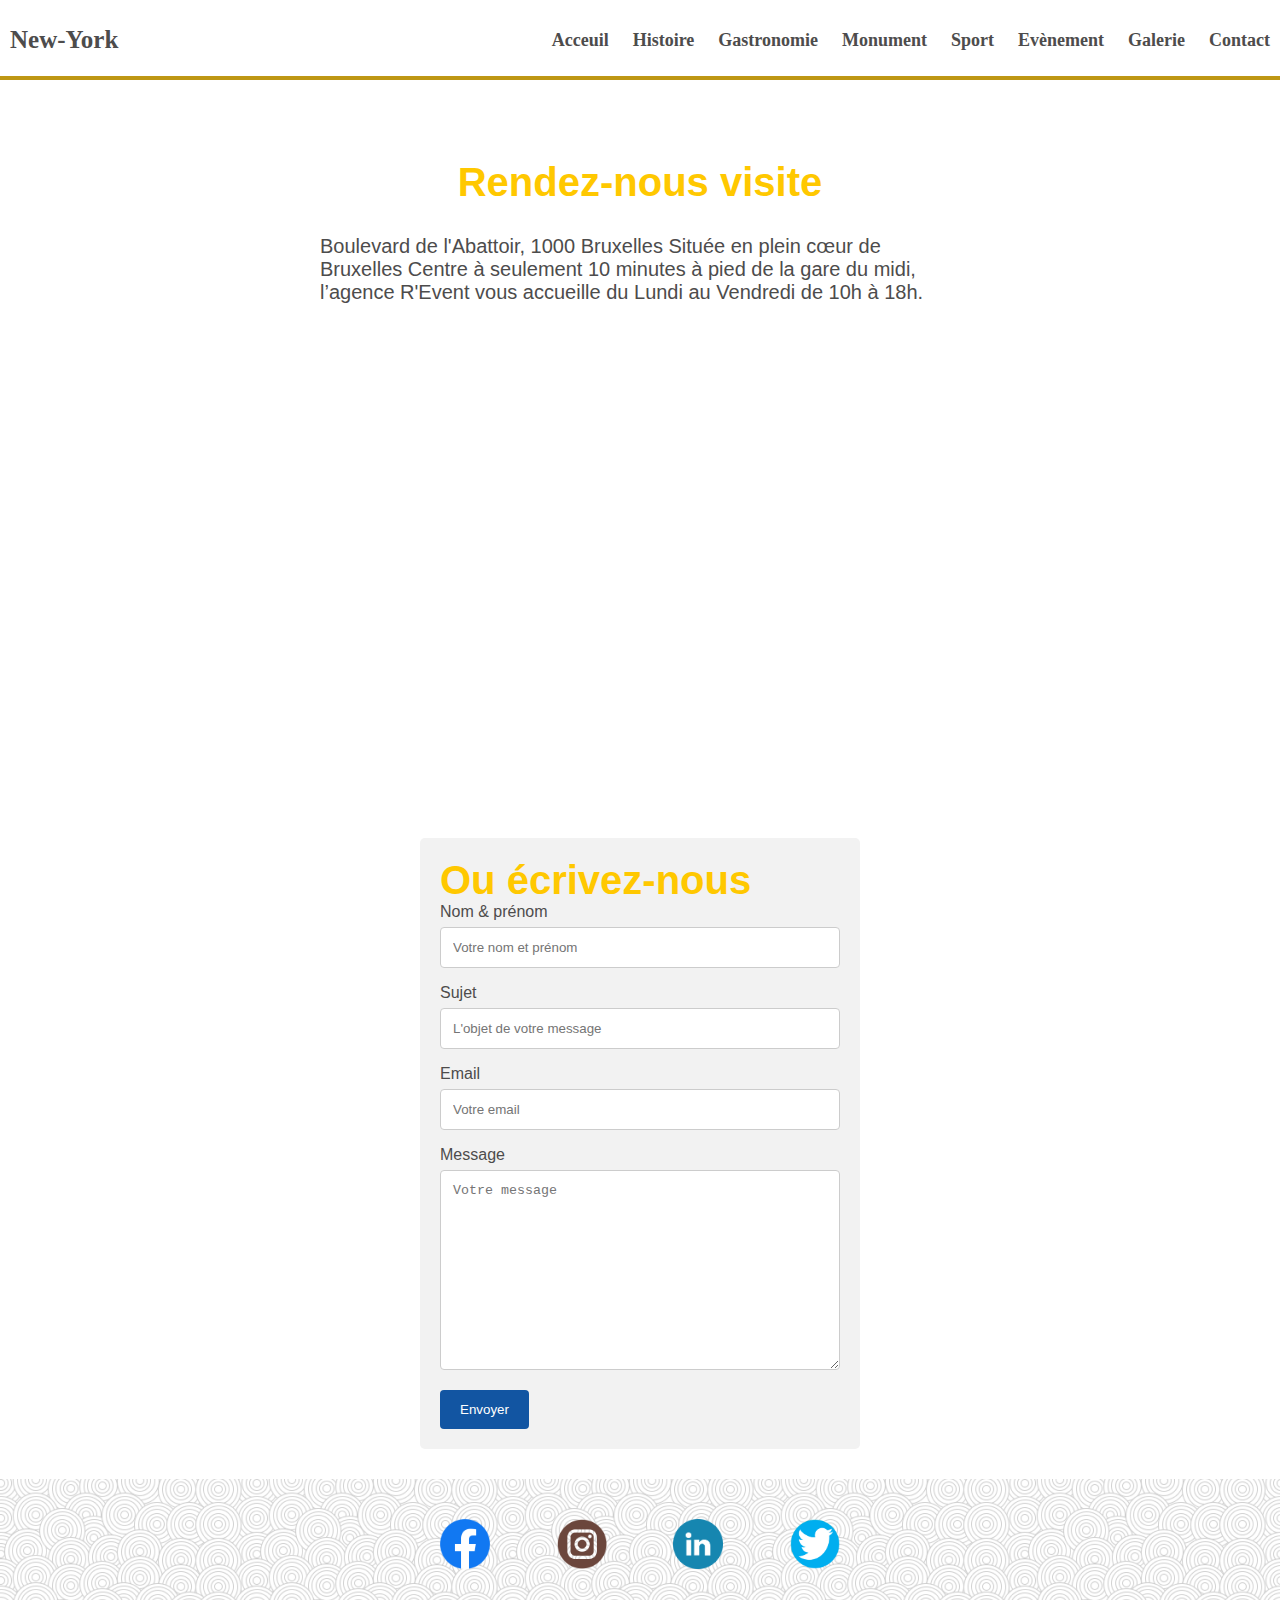
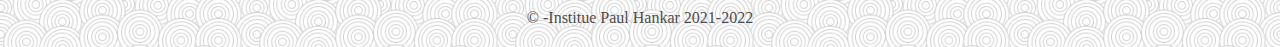
<file: test/contact.html>
<!DOCTYPE html>
<html lang="en">

<head>
    <meta charset="UTF-8">
    <meta http-equiv="X-UA-Compatible" content="IE=edge">
    <meta name="viewport" content="width=device-width, initial-scale=1.0">
    <link rel="stylesheet" href="projet.css">
    <title>Document</title>
</head>

<body>

    <header>
        <div class="menu">
            <div id="logo">
                 <p>New-York</p>
            </div>
            <nav>
                <a id="icon-menu" href="#"><img src="/icones/menu-icon.png" alt=""></a>
                <ul>
    
                    <li class="nav-item"><a href="projet.html">Acceuil</a></li>
                    <li class="nav-item"><a href="histoire.html">Histoire</a></li>
                    <li class="nav-item"><a href="gastronomie.html">Gastronomie</a></li>
                    <li class="nav-item"><a href="monument.html">Monument</a></li>
                    <li class="nav-item"><a href="sport.html">Sport</a></li>
                    <li class="nav-item"><a href="evenement.html">Evènement</a></li>
                    <li class="nav-item"><a href="galerie.html">Galerie</a></li>
                    <li class="nav-item"><a href="contact.html">Contact</a></li>
                </ul>
            </nav>
        </div>
    </header>

    <section>

        <div class="contenaireAdresse">
            <h1 class="rdv">Rendez-nous visite</h1>
            <div class="adresse">
                <p> Boulevard de l'Abattoir, 1000 Bruxelles
                    Située en plein cœur de Bruxelles Centre à seulement 10 minutes à pied de la gare du midi, l’agence
                    R'Event vous accueille du Lundi au Vendredi de 10h à 18h.</p>
            </div>
            <div class="map">
                <iframe
                    src="https://www.google.com/maps/embed?pb=!1m18!1m12!1m3!1d2519.126809619983!2d4.335318250719584!3d50.84733597943166!2m3!1f0!2f0!3f0!3m2!1i1024!2i768!4f13.1!3m3!1m2!1s0x47c3c475bd172b77%3A0xf424ad87a6d949dc!2sInstitut%20Paul%20Hankar!5e0!3m2!1sfr!2sbe!4v1649591966982!5m2!1sfr!2sbe"
                    width="600" height="450" style="border:0;" allowfullscreen="" loading="lazy"
                    referrerpolicy="no-referrer-when-downgrade"></iframe>
            </div>

        </div>

        <div class="formulaire">
            <h1 class="form">Ou écrivez-nous</h1>
            <form action="/action_page.php">
                <label for="fname">Nom & prénom</label>
                <input type="text" id="fname" name="firstname" placeholder="Votre nom et prénom">

                <label for="sujet">Sujet</label>
                <input type="text" id="sujet" name="sujet" placeholder="L'objet de votre message">

                <label for="emailAddress">Email</label>
                <input id="emailAddress" type="email" name="email" placeholder="Votre email">


                <label for="subject">Message</label>
                <textarea id="subject" name="subject" placeholder="Votre message" style="height:200px"></textarea>

                <input type="submit" value="Envoyer">
            </form>
        </div>


    </section>

    <footer id="footer">
        <div class="footer">

            <div class="reseau">
                <a href="https://fr-fr.facebook.com/"> <img src="/icones/facebook.png" alt=""></a>
                <a href="https://www.instagram.com/?hl=fr"> <img src="/icones/insta.ico" alt=""></a>
                <a href="https://www.linkedin.com/"><img src="/icones/link.png" alt=""></a>
                <a href="https://twitter.com/"><img src="/icones/twitter.png" alt=""></a>
            </div>
            <div class="textfooter">
                <p>&copy; -Institue Paul Hankar 2021-2022</p>
            </div>
        </div>
    </footer>

</body>

</html>
</file>
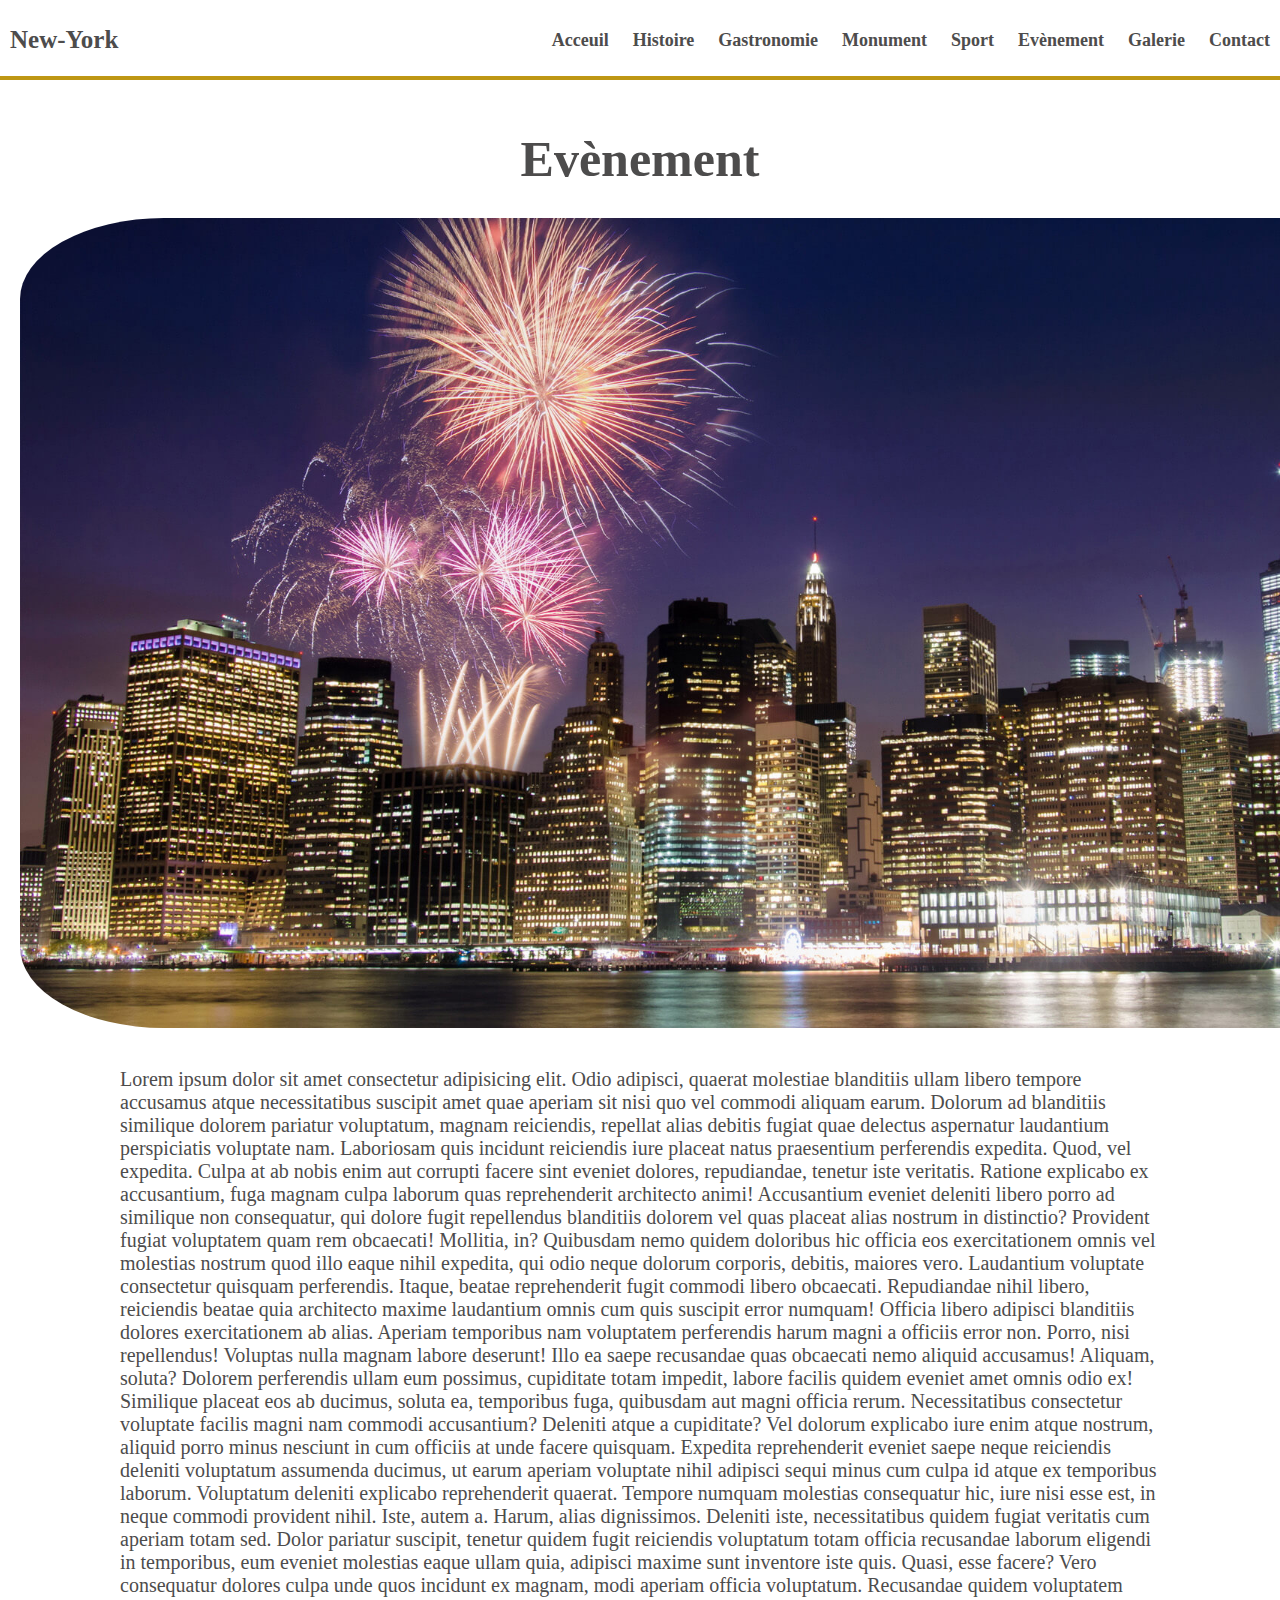
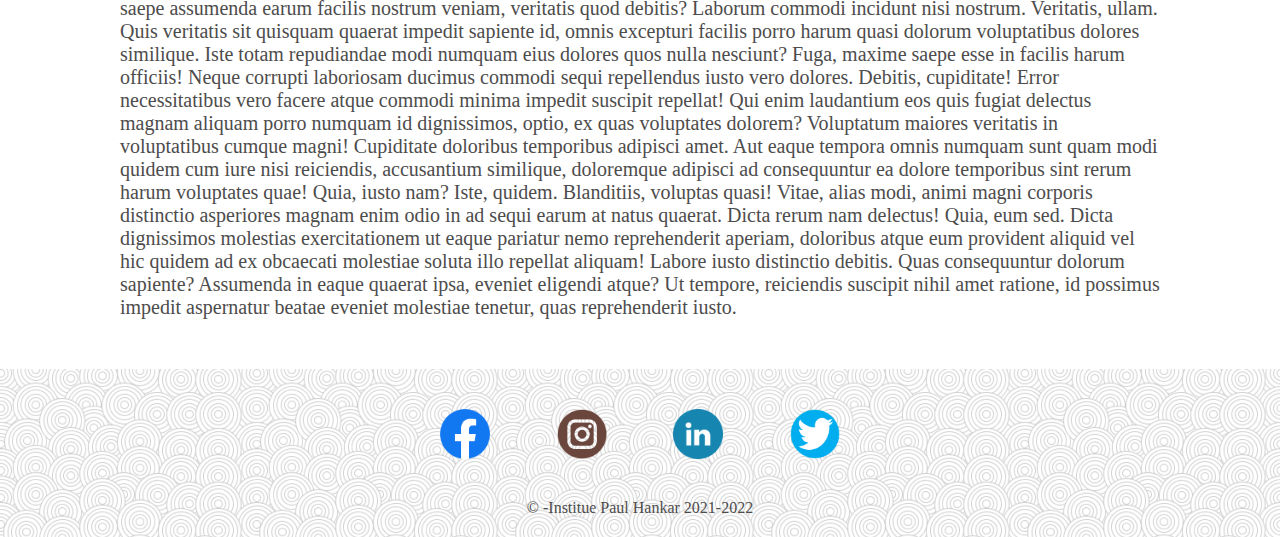
<file: test/evenement.html>
<!DOCTYPE html>
<html lang="en">

<head>
    <meta charset="UTF-8">
    <meta http-equiv="X-UA-Compatible" content="IE=edge">
    <meta name="viewport" content="width=device-width, initial-scale=1.0">
    <link rel="stylesheet" href="projet.css">
    <title>Document</title>
</head>

<body >

    <header>
        <div class="menu">
            <div id="logo">
                 <p>New-York</p>
            </div>
            <nav>
                <a id="icon-menu" href="#"><img src="/icones/menu-icon.png" alt=""></a>
                <ul>
    
                    <li class="nav-item"><a href="projet.html">Acceuil</a></li>
                    <li class="nav-item"><a href="histoire.html">Histoire</a></li>
                    <li class="nav-item"><a href="gastronomie.html">Gastronomie</a></li>
                    <li class="nav-item"><a href="monument.html">Monument</a></li>
                    <li class="nav-item"><a href="sport.html">Sport</a></li>
                    <li class="nav-item"><a href="evenement.html">Evènement</a></li>
                    <li class="nav-item"><a href="galerie.html">Galerie</a></li>
                    <li class="nav-item"><a href="contact.html">Contact</a></li>
                </ul>
            </nav>
        </div>
    </header>

    <section id="evenement">
        <h1 class="titre">Evènement</h1>
        <div id="page4">
            <div> <img src="/img/FEU_ARTIFICE_NY.jpg" alt="" class="photoEvenement"></div>
            <div class="textEvenement">
                <p>Lorem ipsum dolor sit amet consectetur adipisicing elit. Odio adipisci, quaerat molestiae blanditiis ullam libero tempore accusamus atque necessitatibus suscipit amet quae aperiam sit nisi quo vel commodi aliquam earum.
                Dolorum ad blanditiis similique dolorem pariatur voluptatum, magnam reiciendis, repellat alias debitis fugiat quae delectus aspernatur laudantium perspiciatis voluptate nam. Laboriosam quis incidunt reiciendis iure placeat natus praesentium perferendis expedita.
                Quod, vel expedita. Culpa at ab nobis enim aut corrupti facere sint eveniet dolores, repudiandae, tenetur iste veritatis. Ratione explicabo ex accusantium, fuga magnam culpa laborum quas reprehenderit architecto animi!
                Accusantium eveniet deleniti libero porro ad similique non consequatur, qui dolore fugit repellendus blanditiis dolorem vel quas placeat alias nostrum in distinctio? Provident fugiat voluptatem quam rem obcaecati! Mollitia, in?
                Quibusdam nemo quidem doloribus hic officia eos exercitationem omnis vel molestias nostrum quod illo eaque nihil expedita, qui odio neque dolorum corporis, debitis, maiores vero. Laudantium voluptate consectetur quisquam perferendis.
                Itaque, beatae reprehenderit fugit commodi libero obcaecati. Repudiandae nihil libero, reiciendis beatae quia architecto maxime laudantium omnis cum quis suscipit error numquam! Officia libero adipisci blanditiis dolores exercitationem ab alias.
                Aperiam temporibus nam voluptatem perferendis harum magni a officiis error non. Porro, nisi repellendus! Voluptas nulla magnam labore deserunt! Illo ea saepe recusandae quas obcaecati nemo aliquid accusamus! Aliquam, soluta?
                Dolorem perferendis ullam eum possimus, cupiditate totam impedit, labore facilis quidem eveniet amet omnis odio ex! Similique placeat eos ab ducimus, soluta ea, temporibus fuga, quibusdam aut magni officia rerum.
                Necessitatibus consectetur voluptate facilis magni nam commodi accusantium? Deleniti atque a cupiditate? Vel dolorum explicabo iure enim atque nostrum, aliquid porro minus nesciunt in cum officiis at unde facere quisquam.
                Expedita reprehenderit eveniet saepe neque reiciendis deleniti voluptatum assumenda ducimus, ut earum aperiam voluptate nihil adipisci sequi minus cum culpa id atque ex temporibus laborum. Voluptatum deleniti explicabo reprehenderit quaerat.
                Tempore numquam molestias consequatur hic, iure nisi esse est, in neque commodi provident nihil. Iste, autem a. Harum, alias dignissimos. Deleniti iste, necessitatibus quidem fugiat veritatis cum aperiam totam sed.
                Dolor pariatur suscipit, tenetur quidem fugit reiciendis voluptatum totam officia recusandae laborum eligendi in temporibus, eum eveniet molestias eaque ullam quia, adipisci maxime sunt inventore iste quis. Quasi, esse facere?
                Vero consequatur dolores culpa unde quos incidunt ex magnam, modi aperiam officia voluptatum. Recusandae quidem voluptatem saepe assumenda earum facilis nostrum veniam, veritatis quod debitis? Laborum commodi incidunt nisi nostrum.
                Veritatis, ullam. Quis veritatis sit quisquam quaerat impedit sapiente id, omnis excepturi facilis porro harum quasi dolorum voluptatibus dolores similique. Iste totam repudiandae modi numquam eius dolores quos nulla nesciunt?
                Fuga, maxime saepe esse in facilis harum officiis! Neque corrupti laboriosam ducimus commodi sequi repellendus iusto vero dolores. Debitis, cupiditate! Error necessitatibus vero facere atque commodi minima impedit suscipit repellat!
                Qui enim laudantium eos quis fugiat delectus magnam aliquam porro numquam id dignissimos, optio, ex quas voluptates dolorem? Voluptatum maiores veritatis in voluptatibus cumque magni! Cupiditate doloribus temporibus adipisci amet.
                Aut eaque tempora omnis numquam sunt quam modi quidem cum iure nisi reiciendis, accusantium similique, doloremque adipisci ad consequuntur ea dolore temporibus sint rerum harum voluptates quae! Quia, iusto nam?
                Iste, quidem. Blanditiis, voluptas quasi! Vitae, alias modi, animi magni corporis distinctio asperiores magnam enim odio in ad sequi earum at natus quaerat. Dicta rerum nam delectus! Quia, eum sed.
                Dicta dignissimos molestias exercitationem ut eaque pariatur nemo reprehenderit aperiam, doloribus atque eum provident aliquid vel hic quidem ad ex obcaecati molestiae soluta illo repellat aliquam! Labore iusto distinctio debitis.
                Quas consequuntur dolorum sapiente? Assumenda in eaque quaerat ipsa, eveniet eligendi atque? Ut tempore, reiciendis suscipit nihil amet ratione, id possimus impedit aspernatur beatae eveniet molestiae tenetur, quas reprehenderit iusto.
                </p>
            </div>
        </div>
        </div>
    </section>

    <footer id="footer">
        <div class="footer">

            <div class="reseau">
                <a href="https://fr-fr.facebook.com/"> <img src="/icones/facebook.png" alt=""></a>
                <a href="https://www.instagram.com/?hl=fr"> <img src="/icones/insta.ico" alt=""></a>
                <a href="https://www.linkedin.com/"><img src="/icones/link.png" alt=""></a>
                <a href="https://twitter.com/"><img src="/icones/twitter.png" alt=""></a>
            </div>
            <div class="textfooter">
                <p>&copy; -Institue Paul Hankar 2021-2022</p>
            </div>
        </div>
    </footer>

</body>

</html>
</file>
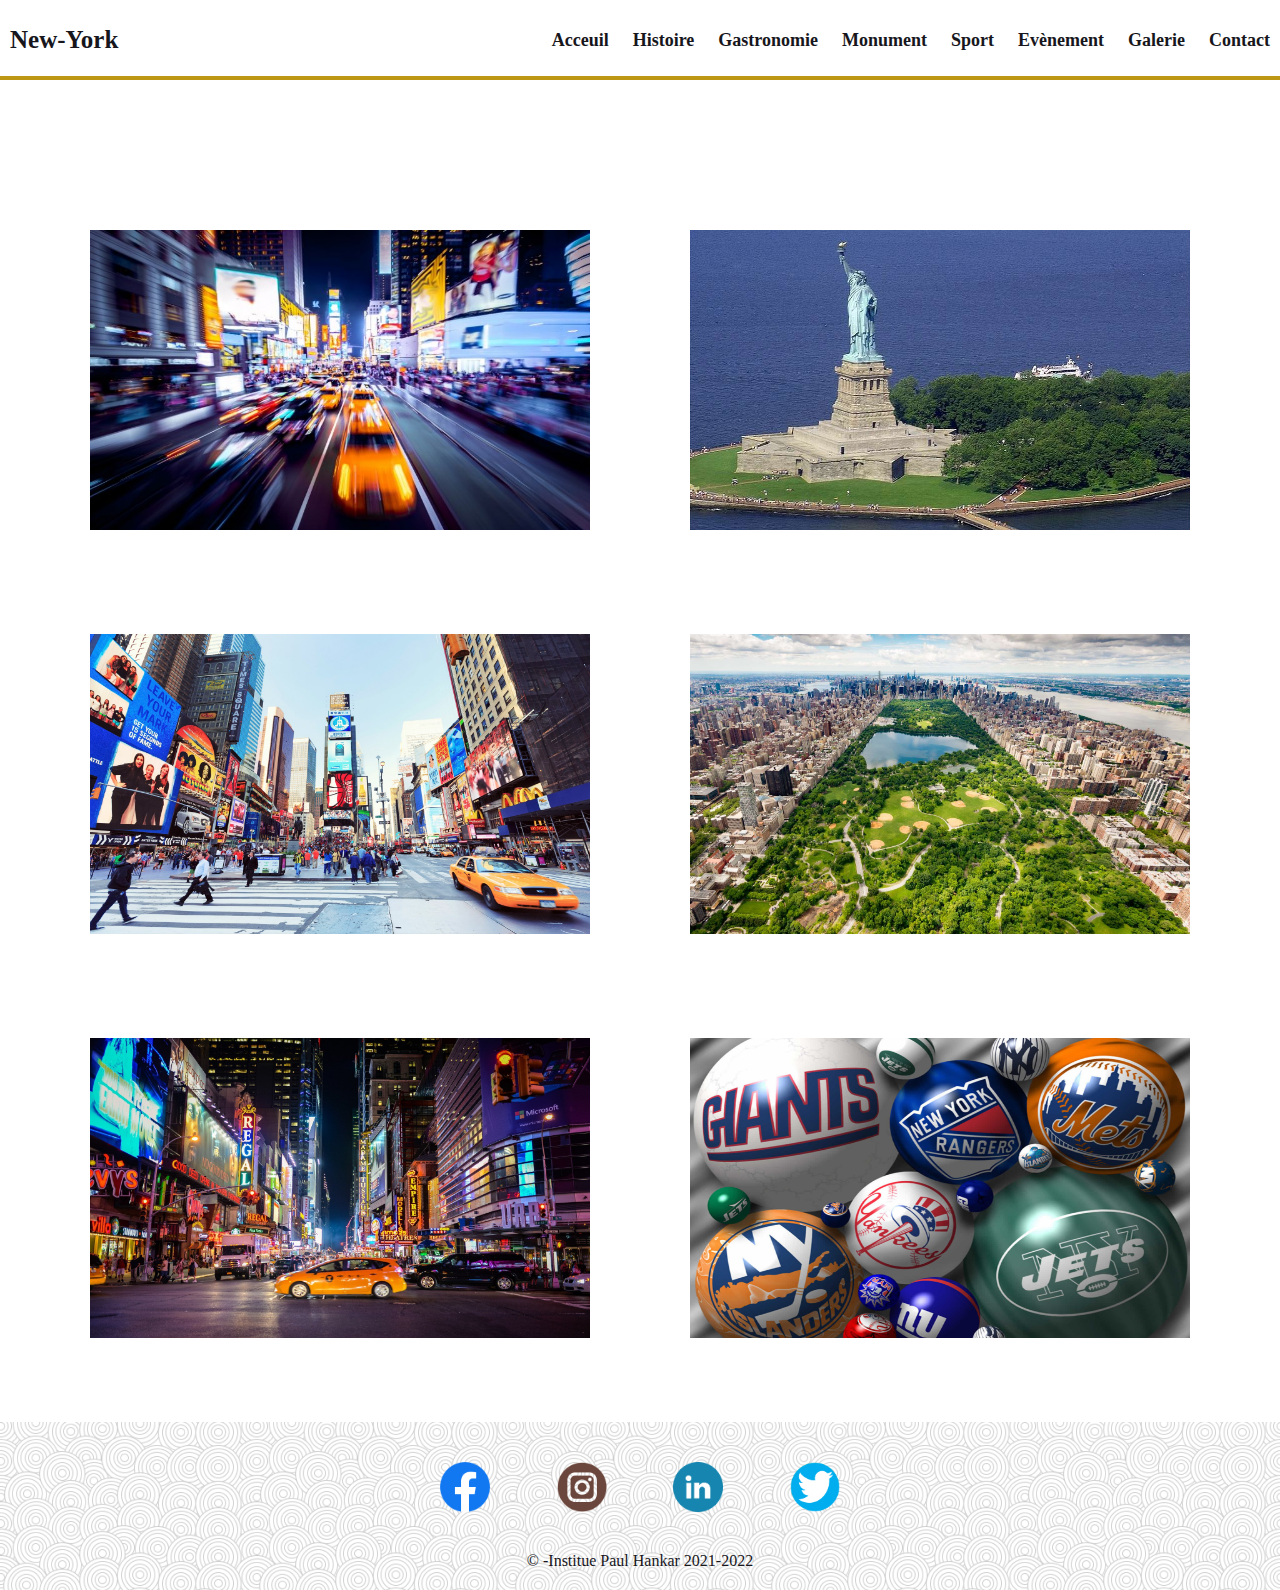
<file: test/galerie.html>
<!DOCTYPE html>
<html lang="en">

<head>
    <meta charset="UTF-8">
    <meta http-equiv="X-UA-Compatible" content="IE=edge">
    <meta name="viewport" content="width=device-width, initial-scale=1.0">
    <link rel="stylesheet" href="style.css">
    <link rel="stylesheet" href="lightbox.min.css">
    <link rel="stylesheet" href="">
    <script src="lightbox-plus-jquery.min.js"></script>

    <title>Document</title>
</head>

<header>
    <div class="menu">
        <div id="logo">
             <p>New-York</p>
        </div>
        <nav>
            <a id="icon-menu" href="#"><img src="/icones/menu-icon.png" alt=""></a>
            <ul>

                <li class="nav-item"><a href="projet.html">Acceuil</a></li>
                <li class="nav-item"><a href="histoire.html">Histoire</a></li>
                <li class="nav-item"><a href="gastronomie.html">Gastronomie</a></li>
                <li class="nav-item"><a href="monument.html">Monument</a></li>
                <li class="nav-item"><a href="sport.html">Sport</a></li>
                <li class="nav-item"><a href="evenement.html">Evènement</a></li>
                <li class="nav-item"><a href="galerie.html">Galerie</a></li>
                <li class="nav-item"><a href="contact.html">Contact</a></li>
            </ul>
        </nav>
    </div>
</header>

<body>
    <section>
        <div class="galerie">
            <a href="/img/best-New-York-City-night-tours.jpg" data-lightbox="MaGalerie" data-title="New-York"><img
                    src="/img/best-New-York-City-night-tours.jpg" alt="" class="image"></a>
            <a href="/img/Liberty-island.jpg" data-lightbox="MaGalerie" data-title="New-York"><img
                    src="/img/Liberty-island.jpg" alt="" class="image"></a>
            <a href="/img/NY-J.jpg" data-lightbox="MaGalerie" data-title="New-York"><img src="/img/NY-J.jpg" alt=""
                    class="image"></a>
            <a href="/img/centraleP.jpg" data-lightbox="MaGalerie" data-title="New-York"><img src="/img/centraleP.jpg"
                    alt="" class="image"></a>
            <a href="/img/new-york-et-yellow-cab-la-nuit.jpg" data-lightbox="MaGalerie" data-title="New-York"><img
                    src="/img/new-york-et-yellow-cab-la-nuit.jpg" alt="" class="image"></a>
            <a href="/img/les-grandes-equipes-sportives-professionnelles-new-york-une.jpg" data-lightbox="MaGalerie"
                data-title="New-York"><img src="/img/les-grandes-equipes-sportives-professionnelles-new-york-une.jpg"
                    alt="" class="image"></a>
        </div>
    </section>

    <footer id="footer">
        <div class="footer">

            <div class="reseau">
                <a href="https://fr-fr.facebook.com/"> <img src="/icones/facebook.png" alt=""></a>
                <a href="https://www.instagram.com/?hl=fr"> <img src="/icones/insta.ico" alt=""></a>
                <a href="https://www.linkedin.com/"><img src="/icones/link.png" alt=""></a>
                <a href="https://twitter.com/"><img src="/icones/twitter.png" alt=""></a>
            </div>
            <div class="textfooter">
                <p>&copy; -Institue Paul Hankar 2021-2022</p>
            </div>
        </div>
    </footer>

    <script src="lightbox.js"></script>
</body>

</html>
</file>
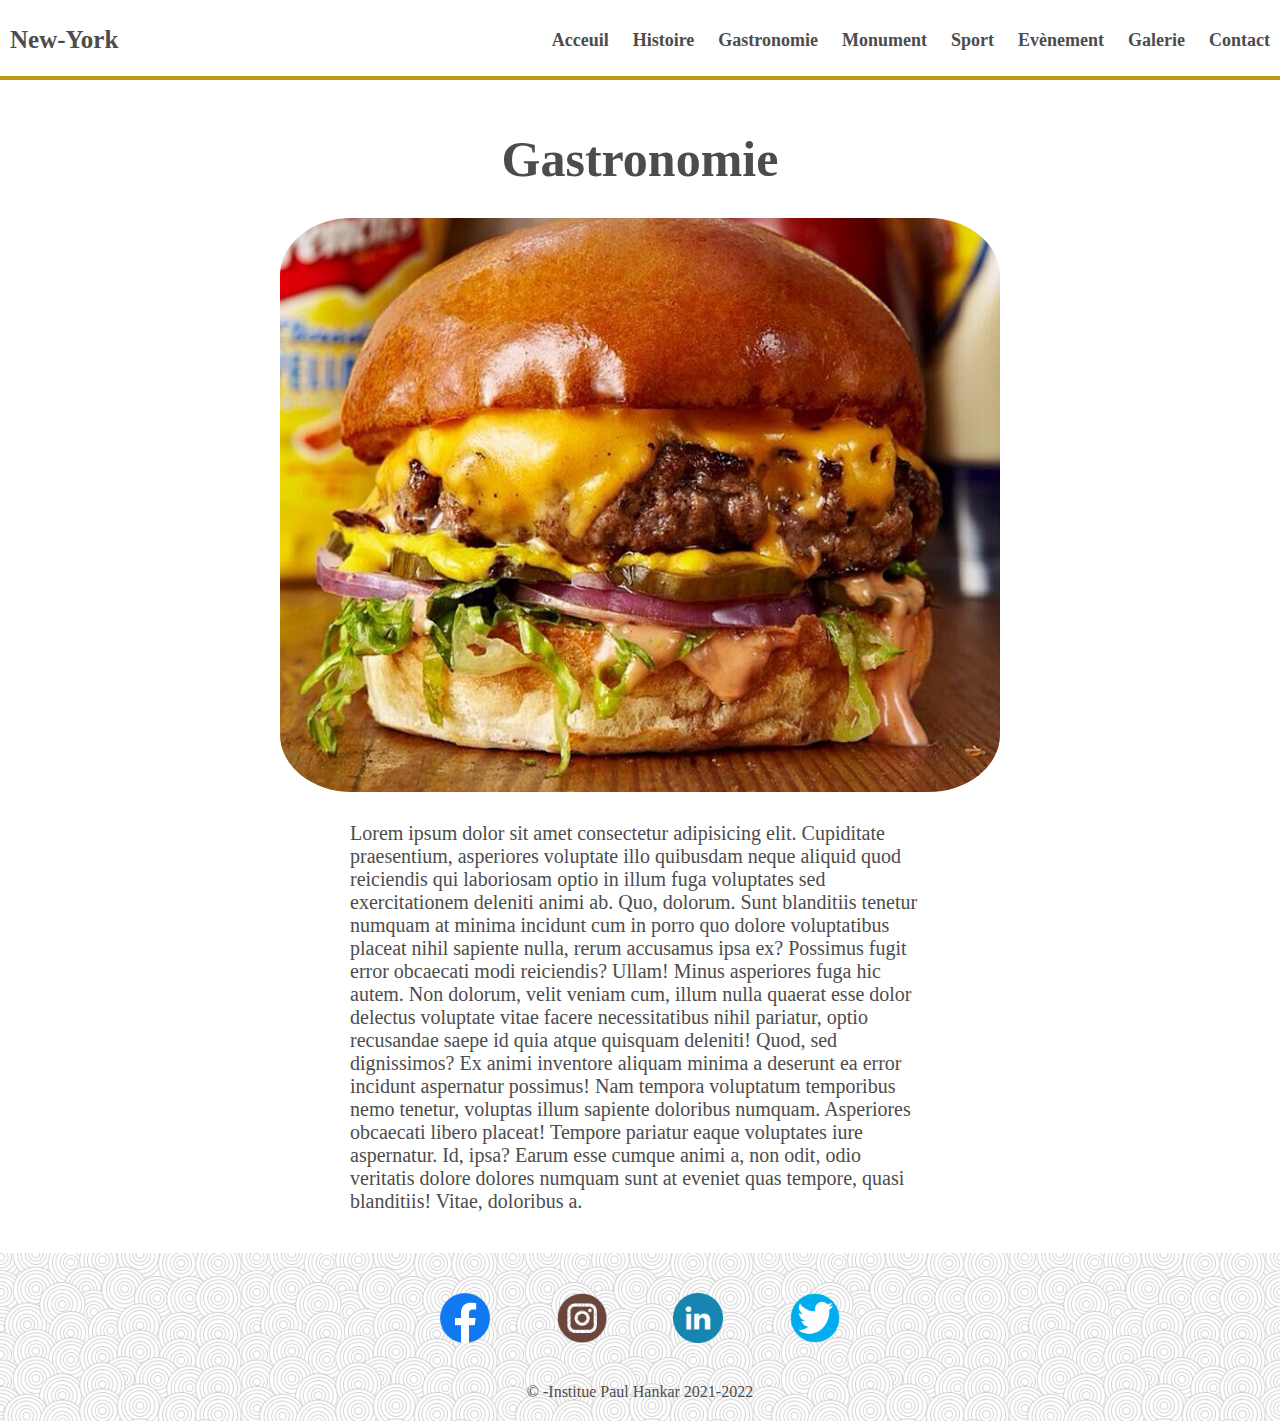
<file: test/gastronomie.html>
<!DOCTYPE html>
<html lang="en">
<head>
    <meta charset="UTF-8">
    <meta http-equiv="X-UA-Compatible" content="IE=edge">
    <meta name="viewport" content="width=device-width, initial-scale=1.0">
    <link rel="stylesheet" href="projet.css">
    <title>Document</title>
</head>
<body>

    <header>
        <div class="menu">
            <div id="logo">
                 <p>New-York</p>
            </div>
            <nav>
                <a id="icon-menu" href="#"><img src="/icones/menu-icon.png" alt=""></a>
                <ul>
    
                    <li class="nav-item"><a href="projet.html">Acceuil</a></li>
                    <li class="nav-item"><a href="histoire.html">Histoire</a></li>
                    <li class="nav-item"><a href="gastronomie.html">Gastronomie</a></li>
                    <li class="nav-item"><a href="monument.html">Monument</a></li>
                    <li class="nav-item"><a href="sport.html">Sport</a></li>
                    <li class="nav-item"><a href="evenement.html">Evènement</a></li>
                    <li class="nav-item"><a href="galerie.html">Galerie</a></li>
                    <li class="nav-item"><a href="contact.html">Contact</a></li>
                </ul>
            </nav>
        </div>
    </header>

    <section id="gastronomie">
        <h1 class="titre">Gastronomie</h1>
        <div id="page2">
            <div > <img src="/img/Gastronomie.png" alt="" class="photo2"></div>
            <div class="text">
                <p>Lorem ipsum dolor sit amet consectetur adipisicing elit. Cupiditate praesentium, asperiores voluptate
                    illo quibusdam neque aliquid quod reiciendis qui laboriosam optio in illum fuga voluptates sed
                    exercitationem deleniti animi ab.
                    Quo, dolorum. Sunt blanditiis tenetur numquam at minima incidunt cum in porro quo dolore
                    voluptatibus placeat nihil sapiente nulla, rerum accusamus ipsa ex? Possimus fugit error obcaecati
                    modi reiciendis? Ullam!
                    Minus asperiores fuga hic autem. Non dolorum, velit veniam cum, illum nulla quaerat esse dolor
                    delectus voluptate vitae facere necessitatibus nihil pariatur, optio recusandae saepe id quia atque
                    quisquam deleniti!
                    Quod, sed dignissimos? Ex animi inventore aliquam minima a deserunt ea error incidunt aspernatur
                    possimus! Nam tempora voluptatum temporibus nemo tenetur, voluptas illum sapiente doloribus numquam.
                    Asperiores obcaecati libero placeat!
                    Tempore pariatur eaque voluptates iure aspernatur. Id, ipsa? Earum esse cumque animi a, non odit,
                    odio veritatis dolore dolores numquam sunt at eveniet quas tempore, quasi blanditiis! Vitae,
                    doloribus a.
                </p>
            </div>
        </div>
        </div>
    </section>

    <footer id="footer">
        <div class="footer">

            <div class="reseau">
                <a href="https://fr-fr.facebook.com/"> <img src="/icones/facebook.png" alt=""></a>
                <a href="https://www.instagram.com/?hl=fr"> <img src="/icones/insta.ico" alt=""></a>
                 <a href="https://www.linkedin.com/"><img src="/icones/link.png" alt=""></a>
                 <a href="https://twitter.com/"><img src="/icones/twitter.png" alt=""></a>
            </div>
            <div class="textfooter">
                <p>&copy; -Institue Paul Hankar 2021-2022</p>
            </div>
        </div>
    </footer>

</body>
</html>
</file>
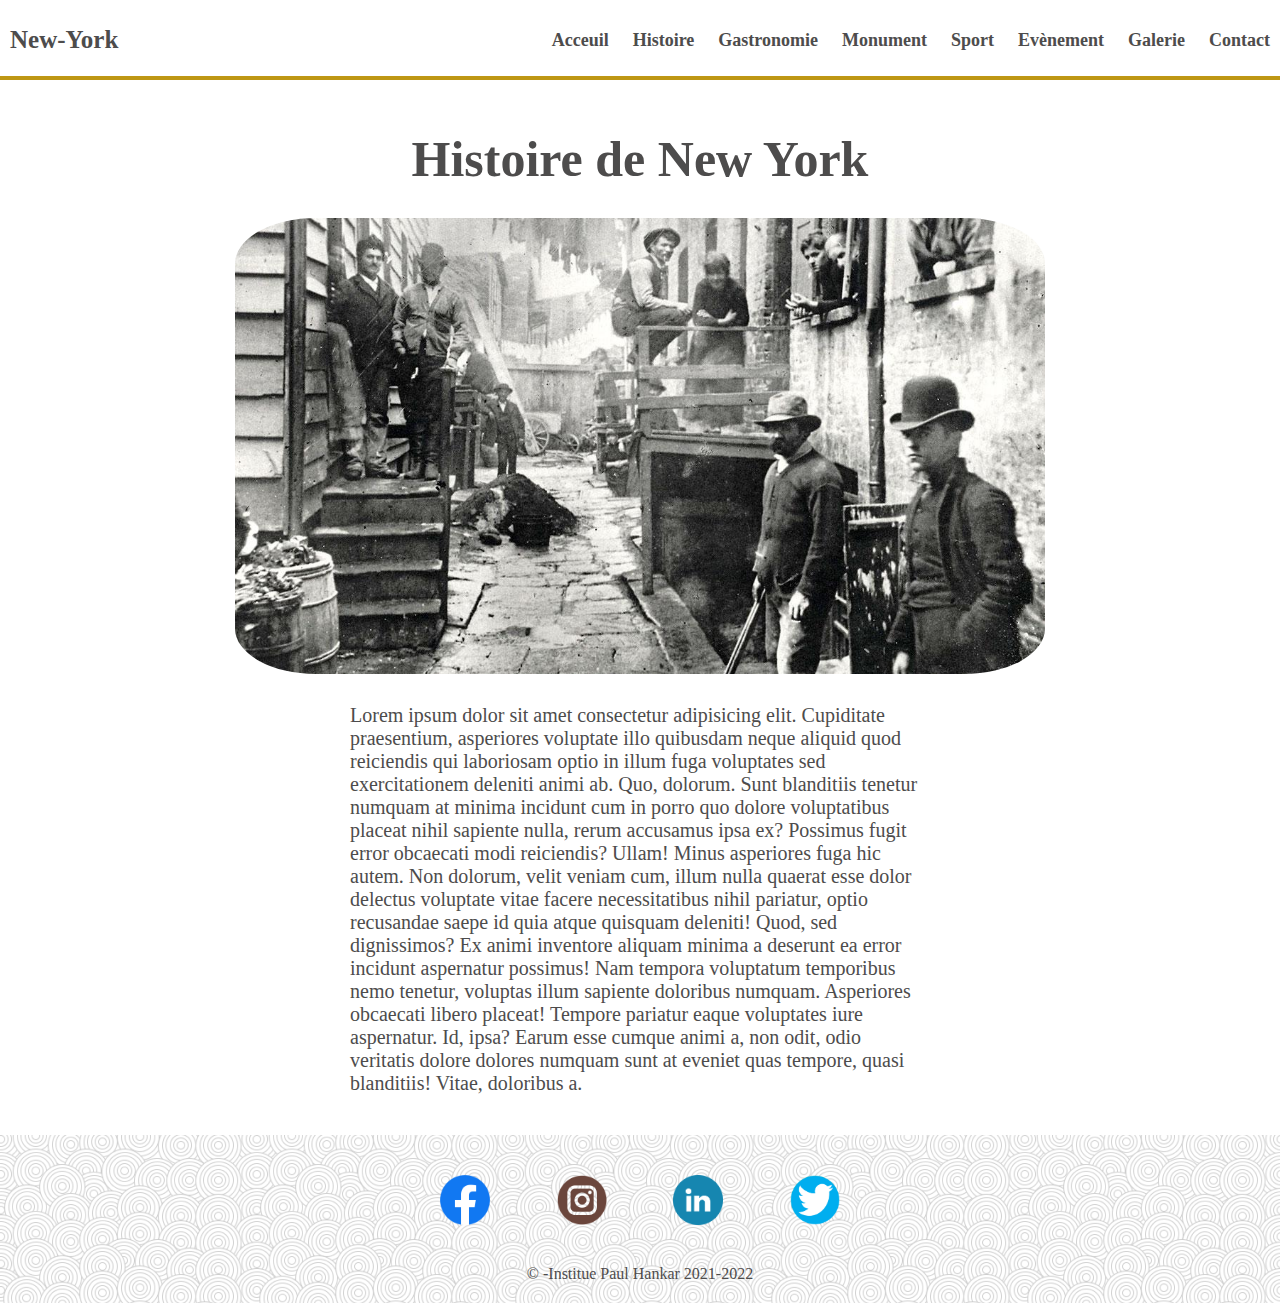
<file: test/histoire.html>
<!DOCTYPE html>
<html lang="en">
<head>
    <meta charset="UTF-8">
    <meta http-equiv="X-UA-Compatible" content="IE=edge">
    <meta name="viewport" content="width=device-width, initial-scale=1.0">
    <link rel="stylesheet" href="projet.css">
    <title>Document</title>
</head>
<body>

    <header>
        <div class="menu">
            <div id="logo">
                 <p>New-York</p>
            </div>
            <nav>
                <a id="icon-menu" href="#"><img src="/icones/menu-icon.png" alt=""></a>
                <ul>
    
                    <li class="nav-item"><a href="projet.html">Acceuil</a></li>
                    <li class="nav-item"><a href="histoire.html">Histoire</a></li>
                    <li class="nav-item"><a href="gastronomie.html">Gastronomie</a></li>
                    <li class="nav-item"><a href="monument.html">Monument</a></li>
                    <li class="nav-item"><a href="sport.html">Sport</a></li>
                    <li class="nav-item"><a href="evenement.html">Evènement</a></li>
                    <li class="nav-item"><a href="galerie.html">Galerie</a></li>
                    <li class="nav-item"><a href="contact.html">Contact</a></li>
                </ul>
            </nav>
        </div>
    </header>   
    <section id="histoire">
        <h1 class="titre">Histoire de New York</h1>
        <div id="page1">
            <div > <img src="/img/histoire.jpeg" alt="" class="photo"></div>
            <div class="text">
                <p>Lorem ipsum dolor sit amet consectetur adipisicing elit. Cupiditate praesentium, asperiores voluptate
                    illo quibusdam neque aliquid quod reiciendis qui laboriosam optio in illum fuga voluptates sed
                    exercitationem deleniti animi ab.
                    Quo, dolorum. Sunt blanditiis tenetur numquam at minima incidunt cum in porro quo dolore
                    voluptatibus placeat nihil sapiente nulla, rerum accusamus ipsa ex? Possimus fugit error obcaecati
                    modi reiciendis? Ullam!
                    Minus asperiores fuga hic autem. Non dolorum, velit veniam cum, illum nulla quaerat esse dolor
                    delectus voluptate vitae facere necessitatibus nihil pariatur, optio recusandae saepe id quia atque
                    quisquam deleniti!
                    Quod, sed dignissimos? Ex animi inventore aliquam minima a deserunt ea error incidunt aspernatur
                    possimus! Nam tempora voluptatum temporibus nemo tenetur, voluptas illum sapiente doloribus numquam.
                    Asperiores obcaecati libero placeat!
                    Tempore pariatur eaque voluptates iure aspernatur. Id, ipsa? Earum esse cumque animi a, non odit,
                    odio veritatis dolore dolores numquam sunt at eveniet quas tempore, quasi blanditiis! Vitae,
                    doloribus a.
                </p>
            </div>
        </div>
    </section>

    <footer id="footer">
        <div class="footer">

            <div class="reseau">
                <a href="https://fr-fr.facebook.com/"> <img src="/icones/facebook.png" alt=""></a>
                <a href="https://www.instagram.com/?hl=fr"> <img src="/icones/insta.ico" alt=""></a>
                 <a href="https://www.linkedin.com/"><img src="/icones/link.png" alt=""></a>
                 <a href="https://twitter.com/"><img src="/icones/twitter.png" alt=""></a>
            </div>
            <div class="textfooter">
                <p>&copy; -Institue Paul Hankar 2021-2022</p>
            </div>
        </div>
    </footer>

</body>
</html>
</file>
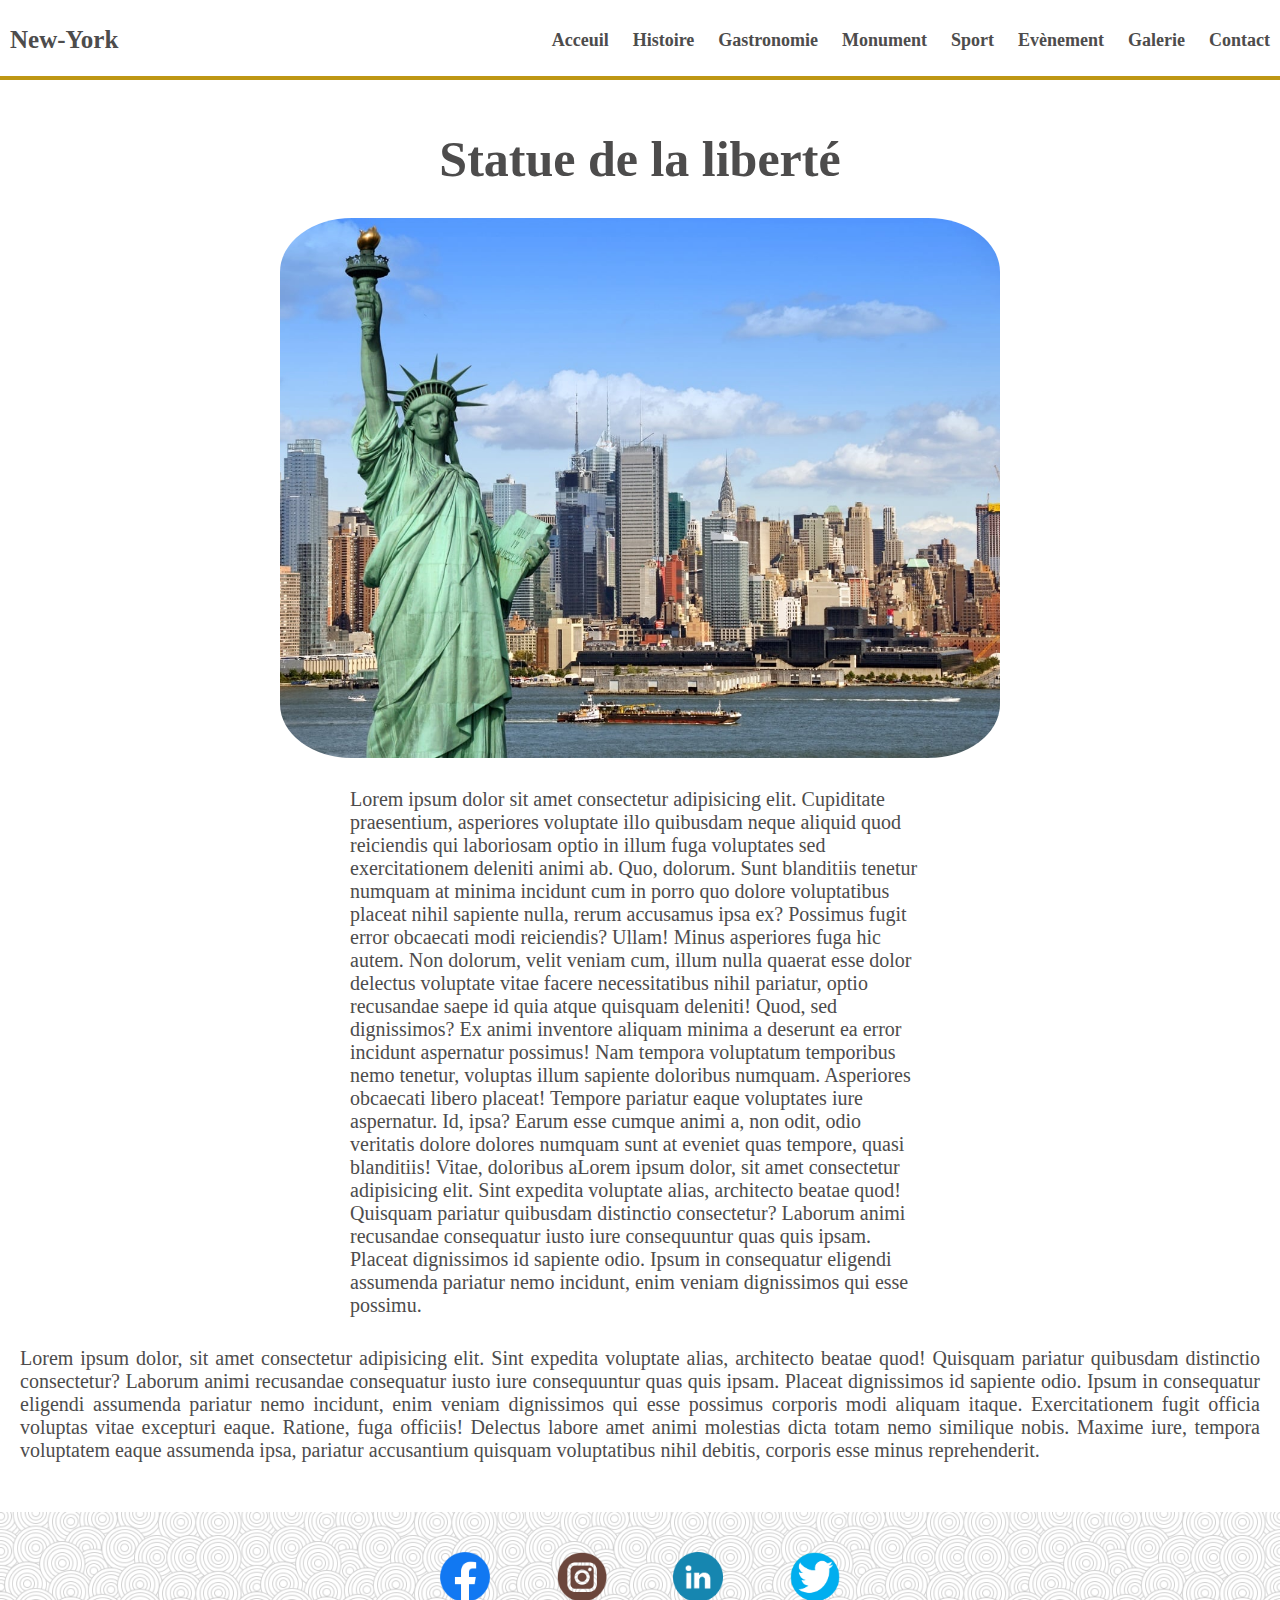
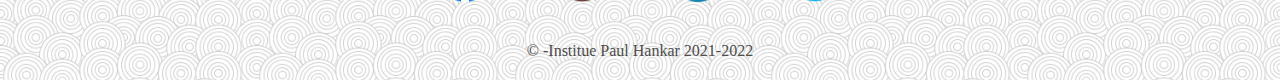
<file: test/monument.html>
<!DOCTYPE html>
<html lang="en">
<head>
    <meta charset="UTF-8">
    <meta http-equiv="X-UA-Compatible" content="IE=edge">
    <meta name="viewport" content="width=device-width, initial-scale=1.0">
    <link rel="stylesheet" href="projet.css">
    <title>Document</title>
</head>
<body>

   <header>
    <div class="menu">
        <div id="logo">
             <p>New-York</p>
        </div>
        <nav>
            <a id="icon-menu" href="#"><img src="/icones/menu-icon.png" alt=""></a>
            <ul>

                <li class="nav-item"><a href="projet.html">Acceuil</a></li>
                <li class="nav-item"><a href="histoire.html">Histoire</a></li>
                <li class="nav-item"><a href="gastronomie.html">Gastronomie</a></li>
                <li class="nav-item"><a href="monument.html">Monument</a></li>
                <li class="nav-item"><a href="sport.html">Sport</a></li>
                <li class="nav-item"><a href="evenement.html">Evènement</a></li>
                <li class="nav-item"><a href="galerie.html">Galerie</a></li>
                <li class="nav-item"><a href="contact.html">Contact</a></li>
            </ul>
        </nav>
    </div>
    
</header>


    <section id="monument">
        <h1 class="titre">Statue de la liberté</h1>
        <div id="page3">
            <div > <img src="/img/statue_liberte.jpg" alt="" class="photo2"></div>
            <div class="text">
                <p>Lorem ipsum dolor sit amet consectetur adipisicing elit. Cupiditate praesentium, asperiores voluptate
                    illo quibusdam neque aliquid quod reiciendis qui laboriosam optio in illum fuga voluptates sed
                    exercitationem deleniti animi ab.
                    Quo, dolorum. Sunt blanditiis tenetur numquam at minima incidunt cum in porro quo dolore
                    voluptatibus placeat nihil sapiente nulla, rerum accusamus ipsa ex? Possimus fugit error obcaecati
                    modi reiciendis? Ullam!
                    Minus asperiores fuga hic autem. Non dolorum, velit veniam cum, illum nulla quaerat esse dolor
                    delectus voluptate vitae facere necessitatibus nihil pariatur, optio recusandae saepe id quia atque
                    quisquam deleniti!
                    Quod, sed dignissimos? Ex animi inventore aliquam minima a deserunt ea error incidunt aspernatur
                    possimus! Nam tempora voluptatum temporibus nemo tenetur, voluptas illum sapiente doloribus numquam.
                    Asperiores obcaecati libero placeat!
                    Tempore pariatur eaque voluptates iure aspernatur. Id, ipsa? Earum esse cumque animi a, non odit,
                    odio veritatis dolore dolores numquam sunt at eveniet quas tempore, quasi blanditiis! Vitae,
                    doloribus aLorem ipsum dolor, sit amet consectetur adipisicing elit. Sint expedita voluptate
                    alias, architecto beatae quod! Quisquam pariatur quibusdam distinctio consectetur? Laborum animi
                    recusandae consequatur iusto iure consequuntur quas quis ipsam.
                    Placeat dignissimos id sapiente odio. Ipsum in consequatur eligendi assumenda pariatur nemo
                    incidunt, enim veniam dignissimos qui esse possimu.
                </p>

            </div>
        </div>
        <div class="paragraphe2">Lorem ipsum dolor, sit amet consectetur adipisicing elit. Sint expedita voluptate
            alias, architecto beatae quod! Quisquam pariatur quibusdam distinctio consectetur? Laborum animi
            recusandae consequatur iusto iure consequuntur quas quis ipsam.
            Placeat dignissimos id sapiente odio. Ipsum in consequatur eligendi assumenda pariatur nemo
            incidunt, enim veniam dignissimos qui esse possimus corporis modi aliquam itaque. Exercitationem
            fugit officia voluptas vitae excepturi eaque.
            Ratione, fuga officiis! Delectus labore amet animi molestias dicta totam nemo similique nobis.
            Maxime iure, tempora voluptatem eaque assumenda ipsa, pariatur accusantium quisquam voluptatibus
            nihil debitis, corporis esse minus reprehenderit.</div>
    </section>

    <footer id="footer">
        <div class="footer">

            <div class="reseau">
                <a href="https://fr-fr.facebook.com/"> <img src="/icones/facebook.png" alt=""></a>
                <a href="https://www.instagram.com/?hl=fr"> <img src="/icones/insta.ico" alt=""></a>
                 <a href="https://www.linkedin.com/"><img src="/icones/link.png" alt=""></a>
                 <a href="https://twitter.com/"><img src="/icones/twitter.png" alt=""></a>
            </div>
            <div class="textfooter">
                <p>&copy; -Institue Paul Hankar 2021-2022</p>
            </div>
        </div>
    </footer>

</body>
</html>
</file>
<file: projet.css>
*{

    padding: 0;
    margin: 0;
    box-sizing: border-box;
    list-style:none ;
    text-decoration: none;
    color: rgb(77, 76, 76);
}
/* SECTION ----> HEADER */

.menu {
    display: flex;
    margin-bottom: 30px;
}

ul {
    list-style: none;
    font-weight: bolder;
}

header {
    width: 100%;
    height: 80px;
    top: 0;
    left: 0;
    border-bottom: 4px solid rgb(190, 151, 20);
    margin-bottom: 50px;
}

li {
    display: inline-block;
    font-size: 18px;
    padding: 10px;
}

li:hover {
    background-color: rgb(190, 151, 20);
    border-radius: 40%;

}

nav {
    display: flex;
    justify-content: flex-end;
    align-items: center;
    height: 80px;
    width: 100%;
    color: rgb(15, 15, 17);
    
}

#logo {
    
    height: 80px;
    width: 200px;
    display: inline-block;
    font-size: 25px;
    padding: 10px;
    display: flex;
    align-items: center;
    font-weight: bolder;  

}

#icon-menu {
    visibility: hidden;
    width: 32px;
    height: 32px;

}


.imgHeader{
     width: 100%;
}


/* SECTION ---> QUI SOMMES NOUS ..... */

.quiSommeNous{
    margin-top: 25px;
    padding: 35px;
}
h1{
    display: flex;
    width: 350px;
    height: auto;
    font-size: 40px;
    
}
.carre {
    position: absolute;
    border: solid 3px white;
    width: 175px;
    margin-top: 1%;
    background-color: #AF0102;
    color: rgb(251, 249, 249);
    font-size: 15px;
    padding-top: 5px;
    padding-left: 5px;
    padding-bottom: 5px;
  
}
.center {
    display: flex;
    text-align: justify;
}

.center img {
    display: flex;
    height: 50vh;
    margin-left: 10%;

  

}
.texte0 {

    padding-top: 25px;
    margin-left: 40px;
}

.who {
   width : 233px;
}

.paragraphe {
    padding-top: 7%;
    
}
.text2 {
   
    margin-left: 10%;
    text-align: justify;
    margin-top: 25px;
}

 /* SECTION ---> OURTEAM */

.ourTeam {
    margin-top: 8%;
    display: flex;
    flex-direction: column;
    align-items: center;
}

article.team {
    display: flex;
    flex-direction: row;
    justify-content: space-around;
}
.leftManagers,
 .rightManagers {
     display: flex;
     flex-direction: column;
     justify-content: space-around;
     align-content: center;
     margin: 5%;
 }

 .manager {
     display: flex;
     justify-content: space-between;
     align-items: center;
     height: auto;
     margin-bottom: 5%;
 }

 .manager img {
     border-radius: 50%;
     max-width: 150px;
 }

 .manager img:hover {
    border-radius: 50%;
    max-width: 200px;
    transform: rotate(180deg);
    cursor: pointer;
}

 .manager .manaDescription {
     margin-left: 3%;
     max-height: 80%;
     background-size: contain;
     font-size: 14px;

 }

 .manager .manaDescription h5 {
     background-color: #C34141;
     width: 75px;
     color: white;
     text-align: center;
 }

 .manaDescription h5:hover {
     font-size: 25px;
     cursor: pointer;
 }

.card:hover {
  background-color: rgb(243, 243, 243);
}

/* SECTION ---> HISTOIRE */

#page1{
    display: flex;
    flex-wrap: wrap;
    justify-content: space-around;
    align-items: center;
    
}
.text{
    display: flex;
    width: 100vh;
    font-size: 20px;
    padding: 10px;
    margin-left: 20px;
    margin-right: 20px;
    width: 600px;
   
}
#histoire{
    margin-top: 30px;

   
}
.titre{
    margin-bottom: 30px;
    width: auto;
    display: flex;
    justify-content: space-around;
    align-items: center;
    font-size: 50px;
  
   
}

.photo{
   
    display: flex;
    margin-left: 20px;
    margin-right: 20px;
    margin-bottom: 20px;
    background-size: cover;
    background-repeat: no-repeat;
    width: 90vh;
    border-radius: 10%;

}

/* SECTION ---> GASTRONOMIE */

#page2{
    display: flex;
    flex-wrap: wrap;
    justify-content: space-around;
    align-items: center;
   
}
.photo2{
    
    display: flex;
    margin-left: 20px;
    margin-right: 20px;
    margin-bottom: 20px;
    background-size: cover;
    background-repeat: no-repeat;
    width: 400px;
}



/* SECTION ---> MONUMENT */
#page3{
    display: flex;
    flex-wrap: wrap;
    justify-content: space-around;
    align-items: center;
}
.photo2{
    display: flex;
    margin-left: 20px;
    margin-right: 20px;
    margin-bottom: 20px;
    background-size: cover;
    background-repeat: no-repeat;
    width: 80vh;
    border-radius: 10%;
}
.paragraphe2{
    display: flex;
    text-align: justify;
    font-size: 20px;
    padding: 20px;
  
   
}

/* SECTION --->  EVENEMENT*/

#page4{
    display: flex;
    flex-wrap: wrap;
    justify-content: space-around;
    align-items: center;
    
}
.textEvenement{
    display: flex;
    font-size: 20px;
    padding: 20px;
    margin-left: 100px;
    margin-right: 100px;
   
}

.photoEvenement{
    display: flex;
    margin-left: 20px;
    margin-right: 20px;
    margin-bottom: 20px;
    background-size: cover;
    background-repeat: no-repeat;
    border-radius: 10%;
    width: 1000px;
   
}

/* SECTION -------> GALERIE */

.row{
  margin-left: 100px;
  margin-right: 100px;
}

/* SECTION --------->CONTACT */
  
  input[type=text], textarea, input[type=email] {
    width: 100%;
    padding: 12px;
    border: 1px solid #ccc;
    border-radius: 4px;
    box-sizing: border-box;
    margin-top: 6px;
    margin-bottom: 16px;
    margin-right: 0px;
    margin-left: 0px;
    resize: vertical;
  }
  label{margin-right: 0px;
    margin-left: 0px;
    width: 100%;}
  
  input[type=submit] {
    background-color: #1255a2;
    color: white;
    padding: 12px 20px;
    border: none;
    border-radius: 4px;
    cursor: pointer;
  }
  
  input:hover {
    background-color: #1872D9;
  }
  
  .formulaire {
    font-family: Arial, Helvetica, sans-serif;
    padding: 0px;
    box-sizing : border-box;
    border-radius:5px;
    background-color:#f2f2f2;
    padding:20px;
    width: 100%;
    max-width: 440px;
    margin:0 auto;
  }
  .form  {
    color: #ffc800;
    width: 100%;
  }
  .contenaireAdresse{
    font-family: Arial, Helvetica, sans-serif;
    display: flex;
    flex-direction: column;
    justify-content: center;
    align-items: center;
    margin-top: 50px;
    margin-bottom: 50px;
    
    
  }
  .adresse{
    margin-top: 30px;
    width: 50%;
    font-size: 20px;
  }
  .rdv{
    justify-content: center;
    margin-top: 30px;
    width: 50%;
    color: #ffc800;
    
  }
  .map{
    margin-top: 30px;
   
  }


/* SECTION ---> FOOTER */

.footer {
    background: url(/img/tapis.png);
    margin-top: 30px;
    padding-top: 20px;
    padding-bottom: 20px;
    display: flex;
    justify-content: center;
    align-items: center;
    flex-direction: column;
}
.reseau {
    margin-top: 20px;
    display: flex;
    justify-content: space-between;
    height: 60px;
    width: 400px;
}
.logo {
    height: 320px;
    display: flex;
    justify-content: center;
    align-items: center;
}
.reseau img {
    height: 50px;
    width: 50px;
}

.reseau img:hover {
   height: 75px;
   width: 75px;
   cursor: pointer;
}
.textfooter{
    margin-top: 30px;
}



@media only screen and (min-width: 641px) and (max-width: 1007px) {

    .center{
        display: flex;
        flex-wrap: wrap;
    }
    .center img {
        width: 80%;
        
    } 

    .paragraphe {
        width:95%;
    }

    .text2 {
        margin-left: 0;
    }
    .photoEvenement{
        width: 100%;
        
    }

}
@media screen and (max-width: 641px) {
    header {
        position: absolute;
    }

    #icon-menu {
        visibility: visible;
        background-color: rgb(15, 15, 14);


    }

    #icon-menu:hover {
        visibility: visible;


    }

    nav ul,
    nav:active ul {
        display: none;
        position: absolute;
        padding: 20px;
        background: white;
        right: 10px;
        top: 35px;
        width: 35%;

    }

    nav:hover ul {
        display: block;
    }

    nav li {
        text-align: center;
        width: 100%;
        padding: 15px 0;
        margin: 0;
    }

    li:hover {
        color: rgb(190, 151, 20);
    }
    .quiSommeNous{
        margin-top: 100px;
        padding: 35px;
    }
   
    .center {
        display: flex;
        text-align: justify;
        flex-wrap: wrap;
        margin:0;
    }
    .center img {
        width: 90%;
        
    } 
    
    .team {
        margin-top: 8%;
        display: flex;
        flex-wrap: wrap;
    }

    .manager img {
        border-radius: 50%;
        width: 220px;
    }

        .leftManagers,
        .rightManagers {
            margin: 0%;
        }
        .imgHeader{
            margin-top: 100px;
       }
        #histoire{
            margin-top: 100px;

        }
        #gastronomie{
            margin-top: 100px;
            
        }
        #monument{
            margin-top: 100px;
            
        }
        #sport{
            margin-top: 100px;
            
        }
        #evenement{
            margin-top: 100px;
            
        }
        .photoEvenement{
            width: 100%;
        }
        .reseau {
            max-width: 300px;
            margin: 0;
        }
    
        .footer {
            height: 150px;
        }
    
        
            
}
</file>
<file: style.css>
/* .nav-list{
    padding: 1rem 0;
    display: flex;
    justify-content: flex-end;
    align-items: center;
    list-style:none ;
}
.nav-item{
    margin-right: 2rem;
    text-transform: uppercase;
    font-weight: 600;
}
.nav-item a {
    color: rgb(77, 76, 76);
    letter-spacing: 1.2px;
}
.nav-item:first-child{
    font-size: 40px;
    margin-right: auto;
    margin-left: 2rem;
} */
* {

    padding: 0;
    margin: 0;
    box-sizing: border-box;
    list-style: none;
    text-decoration: none;
    color: rgb(22, 22, 28);
 
}

.menu {
    display: flex;
    

}

ul {
    list-style: none;
    font-weight: bolder;
}

header {
    width: 100%;
    height: 80px;
    top: 0;
    left: 0;
    border-bottom: 4px solid rgb(190, 151, 20);
    margin-bottom: 50px;
}

li {
    display: inline-block;
    font-size: 18px;
    padding: 10px;
}

li:hover {
    background-color: rgba(142, 218, 245, 0.835);
    border-radius: 40%;

}

nav {
    display: flex;
    justify-content: flex-end;
    align-items: center;
    height: 80px;
    width: 100%;
    color: rgb(15, 15, 17);
    
}

#logo {
    
    height: 80px;
    width: 200px;
    display: inline-block;
    font-size: 25px;
    padding: 10px;
    display: flex;
    align-items: center;
    font-weight: bolder;  

}

#icon-menu {
    visibility: hidden;
    width: 32px;
    height: 32px;

}




.galerie {
    margin-top: 100px;
    display: flex;
    flex-wrap: wrap;
    justify-content: center;
    align-items: center;

}

.image {
    width: 500px;
    height: 300px;
    margin: 50px;
}



.footer {
    background: url(/img/tapis.png);
    margin-top: 30px;
    padding-top: 20px;
    padding-bottom: 20px;
    display: flex;
    justify-content: center;
    align-items: center;
    flex-direction: column;
}

.reseau {
    margin-top: 20px;
    display: flex;
    justify-content: space-between;
    height: 60px;
    width: 400px;
}

.logo {
    height: 320px;
    display: flex;
    justify-content: center;
    align-items: center;
}

.reseau img {
    height: 50px;
    width: 50px;
}

.reseau img:hover {
    height: 75px;
    width: 75px;
    cursor: pointer;
}

.textfooter {
    margin-top: 30px;
}
@media only screen and (max-width:650px) {
    header {
        position: absolute;
    }

    #icon-menu {
        visibility: visible;
        background-color: rgb(15, 15, 14);


    }

    #icon-menu:hover {
        visibility: visible;


    }

    nav ul,
    nav:active ul {
        display: none;
        position: absolute;
        padding: 20px;
        background: white;
        right: 10px;
        top: 35px;
        width: 35%;

    }

    nav:hover ul {
        display: block;
    }

    nav li {
        text-align: center;
        width: 100%;
        padding: 15px 0;
        margin: 0;
    }

    li:hover {
        color: rgb(190, 151, 20);
    }
}
</file>
<file: test/projet.css>
*{

    padding: 0;
    margin: 0;
    box-sizing: border-box;
    list-style:none ;
    text-decoration: none;
    color: rgb(77, 76, 76);
}
/* SECTION ----> HEADER */

.menu {
    display: flex;
    margin-bottom: 30px;
}

ul {
    list-style: none;
    font-weight: bolder;
}

header {
    width: 100%;
    height: 80px;
   
    top: 0;
    left: 0;
    border-bottom: 4px solid rgb(190, 151, 20);
    margin-bottom: 50px;
}

li {
    display: inline-block;
    font-size: 18px;
    padding: 10px;
}

li:hover {
    background-color: rgba(142, 218, 245, 0.835);
    border-radius: 40%;

}

nav {
    display: flex;
    justify-content: flex-end;
    align-items: center;
    height: 80px;
    width: 100%;
    color: rgb(15, 15, 17);
    
}

#logo {
    
    height: 80px;
    width: 200px;
    display: inline-block;
    font-size: 25px;
    padding: 10px;
    display: flex;
    align-items: center;
    font-weight: bolder;  

}

#icon-menu {
    visibility: hidden;
    width: 32px;
    height: 32px;

}


.imgHeader{
     width: 100%;
     
     
}


/* SECTION ---> QUI SOMMES NOUS ..... */

.quiSommeNous{
    margin-top: 25px;
    padding: 35px;
}
h1{
    display: flex;
    width: 350px;
    height: auto;
    font-size: 40px;
    
}
.carre {
    position: absolute;
    border: solid 3px white;
    width: 175px;
    margin-top: 1%;
    background-color: #AF0102;
    color: rgb(251, 249, 249);
    font-size: 15px;
    padding-top: 5px;
    padding-left: 5px;
    padding-bottom: 5px;
  
}
.center {
    display: flex;
    text-align: justify;
}

.center img {
    display: flex;
    height: 50vh;
    margin-left: 10%;

  

}
.texte0 {

    padding-top: 25px;
    margin-left: 40px;
}

.who {
   width : 233px;
}

.paragraphe {
    padding-top: 7%;
    
}
.text2 {
   
    margin-left: 10%;
    text-align: justify;
    margin-top: 25px;
}

 /* SECTION ---> OURTEAM */

.ourTeam {
    margin-top: 8%;
    display: flex;
    flex-direction: column;
    align-items: center;
}

article.team {
    display: flex;
    flex-direction: row;
    justify-content: space-around;
}
.leftManagers,
 .rightManagers {
     display: flex;
     flex-direction: column;
     justify-content: space-around;
     align-content: center;
     margin: 5%;
 }

 .manager {
     display: flex;
     justify-content: space-between;
     align-items: center;
     height: auto;
     margin-bottom: 5%;
 }

 .manager img {
     border-radius: 50%;
     max-width: 150px;
 }

 .manager img:hover {
    border-radius: 50%;
    max-width: 200px;
    transform: rotate(180deg);
    cursor: pointer;
}

 .manager .manaDescription {
     margin-left: 3%;
     max-height: 80%;
     background-size: contain;
     font-size: 14px;

 }

 .manager .manaDescription h5 {
     background-color: #C34141;
     width: 75px;
     color: white;
     text-align: center;
 }

 .manaDescription h5:hover {
     font-size: 25px;
     cursor: pointer;
 }

.card:hover {
  background-color: rgb(243, 243, 243);
}

/* SECTION ---> HISTOIRE */

#page1{
    display: flex;
    flex-wrap: wrap;
    justify-content: space-around;
    align-items: center;
    
}
.text{
    display: flex;
    width: 100vh;
    font-size: 20px;
    padding: 10px;
    margin-left: 20px;
    margin-right: 20px;
    width: 600px;
   
}
#histoire{
    margin-top: 30px;

   
}
.titre{
    margin-bottom: 30px;
    width: auto;
    display: flex;
    justify-content: space-around;
    align-items: center;
    font-size: 50px;
  
   
}

.photo{
   
    display: flex;
    margin-left: 20px;
    margin-right: 20px;
    margin-bottom: 20px;
    background-size: cover;
    background-repeat: no-repeat;
    width: 90vh;
    border-radius: 10%;

}

/* SECTION ---> GASTRONOMIE */

#page2{
    display: flex;
    flex-wrap: wrap;
    justify-content: space-around;
    align-items: center;
   
}
.photo2{
    
    display: flex;
    margin-left: 20px;
    margin-right: 20px;
    margin-bottom: 20px;
    background-size: cover;
    background-repeat: no-repeat;
    width: 400px;
}



/* SECTION ---> MONUMENT */
#page3{
    display: flex;
    flex-wrap: wrap;
    justify-content: space-around;
    align-items: center;
}
.photo2{
    display: flex;
    margin-left: 20px;
    margin-right: 20px;
    margin-bottom: 20px;
    background-size: cover;
    background-repeat: no-repeat;
    width: 80vh;
    border-radius: 10%;
}
.paragraphe2{
    display: flex;
    text-align: justify;
    font-size: 20px;
    padding: 20px;
  
   
}

/* SECTION --->  EVENEMENT*/

#page4{
    display: flex;
    flex-wrap: wrap;
    justify-content: space-around;
    align-items: center;
    
}
.textEvenement{
    display: flex;
    font-size: 20px;
    padding: 20px;
    margin-left: 100px;
    margin-right: 100px;
   
}

.photoEvenement{
    display: flex;
    margin-left: 20px;
    margin-right: 20px;
    margin-bottom: 20px;
    background-size: cover;
    background-repeat: no-repeat;
    border-radius: 10%;
    width: 160vh;
   
}

/* SECTION -------> GALERIE */

.row{
  margin-left: 100px;
  margin-right: 100px;
}

/* SECTION --------->CONTACT */
  
  input[type=text], textarea, input[type=email] {
    width: 100%;
    padding: 12px;
    border: 1px solid #ccc;
    border-radius: 4px;
    box-sizing: border-box;
    margin-top: 6px;
    margin-bottom: 16px;
    margin-right: 0px;
    margin-left: 0px;
    resize: vertical;
  }
  label{margin-right: 0px;
    margin-left: 0px;
    width: 100%;}
  
  input[type=submit] {
    background-color: #1255a2;
    color: white;
    padding: 12px 20px;
    border: none;
    border-radius: 4px;
    cursor: pointer;
  }
  
  input:hover {
    background-color: #1872D9;
  }
  
  .formulaire {
    font-family: Arial, Helvetica, sans-serif;
    padding: 0px;
    box-sizing : border-box;
    border-radius:5px;
    background-color:#f2f2f2;
    padding:20px;
    width: 100%;
    max-width: 440px;
    margin:0 auto;
  }
  .form  {
    color: #ffc800;
    width: 100%;
  }
  .contenaireAdresse{
    font-family: Arial, Helvetica, sans-serif;
    display: flex;
    flex-direction: column;
    justify-content: center;
    align-items: center;
    margin-top: 50px;
    margin-bottom: 50px;
    
    
  }
  .adresse{
    margin-top: 30px;
    width: 50%;
    font-size: 20px;
  }
  .rdv{
    justify-content: center;
    margin-top: 30px;
    width: 50%;
    color: #ffc800;
    
  }
  .map{
    margin-top: 30px;
   
  }


/* SECTION ---> FOOTER */

.footer {
    background: url(/img/tapis.png);
    margin-top: 30px;
    padding-top: 20px;
    padding-bottom: 20px;
    display: flex;
    justify-content: center;
    align-items: center;
    flex-direction: column;
}
.reseau {
    margin-top: 20px;
    display: flex;
    justify-content: space-between;
    height: 60px;
    width: 400px;
}
.logo {
    height: 320px;
    display: flex;
    justify-content: center;
    align-items: center;
}
.reseau img {
    height: 50px;
    width: 50px;
}

.reseau img:hover {
   height: 75px;
   width: 75px;
   cursor: pointer;
}
.textfooter{
    margin-top: 30px;
}



@media only screen and (min-width: 641px) and (max-width: 1007px) {

    .center{
        display: flex;
        flex-wrap: wrap;
    }
    .center img {
        width: 80%;
        
    } 

    .paragraphe {
        width:95%;
    }

    .text2 {
        margin-left: 0;
    }

}
@media screen and (max-width: 641px) {
    header {
        position: absolute;
    }

    #icon-menu {
        visibility: visible;
        background-color: rgb(15, 15, 14);


    }

    #icon-menu:hover {
        visibility: visible;


    }

    nav ul,
    nav:active ul {
        display: none;
        position: absolute;
        padding: 20px;
        background: white;
        right: 10px;
        top: 35px;
        width: 35%;

    }

    nav:hover ul {
        display: block;
    }

    nav li {
        text-align: center;
        width: 100%;
        padding: 15px 0;
        margin: 0;
    }

    li:hover {
        color: rgb(190, 151, 20);
    }
    .quiSommeNous{
        margin-top: 100px;
        padding: 35px;
    }
   
    .center {
        display: flex;
        text-align: justify;
        flex-wrap: wrap;
        margin:0;
    }
    .center img {
        width: 90%;
        
    } 
    
    .team {
        margin-top: 8%;
        display: flex;
        flex-wrap: wrap;
    }

    .manager img {
        border-radius: 50%;
        width: 220px;
    }

        .leftManagers,
        .rightManagers {
            margin: 0%;
        }

        #histoire{
            margin-top: 100px;

        }
        #gastronomie{
            margin-top: 100px;
            
        }
        #monument{
            margin-top: 100px;
            
        }
        #sport{
            margin-top: 100px;
            
        }
        #evenement{
            margin-top: 100px;
            
        }
        .reseau {
            max-width: 300px;
            margin: 0;
        }
    
        .footer {
            height: 150px;
        }
    
        
            
}
</file>
<file: test/style.css>
/* .nav-list{
    padding: 1rem 0;
    display: flex;
    justify-content: flex-end;
    align-items: center;
    list-style:none ;
}
.nav-item{
    margin-right: 2rem;
    text-transform: uppercase;
    font-weight: 600;
}
.nav-item a {
    color: rgb(77, 76, 76);
    letter-spacing: 1.2px;
}
.nav-item:first-child{
    font-size: 40px;
    margin-right: auto;
    margin-left: 2rem;
} */
* {

    padding: 0;
    margin: 0;
    box-sizing: border-box;
    list-style: none;
    text-decoration: none;
    color: rgb(22, 22, 28);
 
}

.menu {
    display: flex;
    

}

ul {
    list-style: none;
    font-weight: bolder;
}

header {
    width: 100%;
    height: 80px;
    top: 0;
    left: 0;
    border-bottom: 4px solid rgb(190, 151, 20);
    margin-bottom: 50px;
}

li {
    display: inline-block;
    font-size: 18px;
    padding: 10px;
}

li:hover {
    background-color: rgba(142, 218, 245, 0.835);
    border-radius: 40%;

}

nav {
    display: flex;
    justify-content: flex-end;
    align-items: center;
    height: 80px;
    width: 100%;
    color: rgb(15, 15, 17);
    
}

#logo {
    
    height: 80px;
    width: 200px;
    display: inline-block;
    font-size: 25px;
    padding: 10px;
    display: flex;
    align-items: center;
    font-weight: bolder;  

}

#icon-menu {
    visibility: hidden;
    width: 32px;
    height: 32px;

}




.galerie {
    margin-top: 100px;
    display: flex;
    flex-wrap: wrap;
    justify-content: center;
    align-items: center;

}

.image {
    width: 500px;
    height: 300px;
    margin: 50px;
}



.footer {
    background: url(/img/tapis.png);
    margin-top: 30px;
    padding-top: 20px;
    padding-bottom: 20px;
    display: flex;
    justify-content: center;
    align-items: center;
    flex-direction: column;
}

.reseau {
    margin-top: 20px;
    display: flex;
    justify-content: space-between;
    height: 60px;
    width: 400px;
}

.logo {
    height: 320px;
    display: flex;
    justify-content: center;
    align-items: center;
}

.reseau img {
    height: 50px;
    width: 50px;
}

.reseau img:hover {
    height: 75px;
    width: 75px;
    cursor: pointer;
}

.textfooter {
    margin-top: 30px;
}
@media only screen and (max-width:650px) {
    header {
        position: absolute;
    }

    #icon-menu {
        visibility: visible;
        background-color: rgb(15, 15, 14);


    }

    #icon-menu:hover {
        visibility: visible;


    }

    nav ul,
    nav:active ul {
        display: none;
        position: absolute;
        padding: 20px;
        background: white;
        right: 10px;
        top: 35px;
        width: 35%;

    }

    nav:hover ul {
        display: block;
    }

    nav li {
        text-align: center;
        width: 100%;
        padding: 15px 0;
        margin: 0;
    }

    li:hover {
        color: rgb(190, 151, 20);
    }
}
</file>
